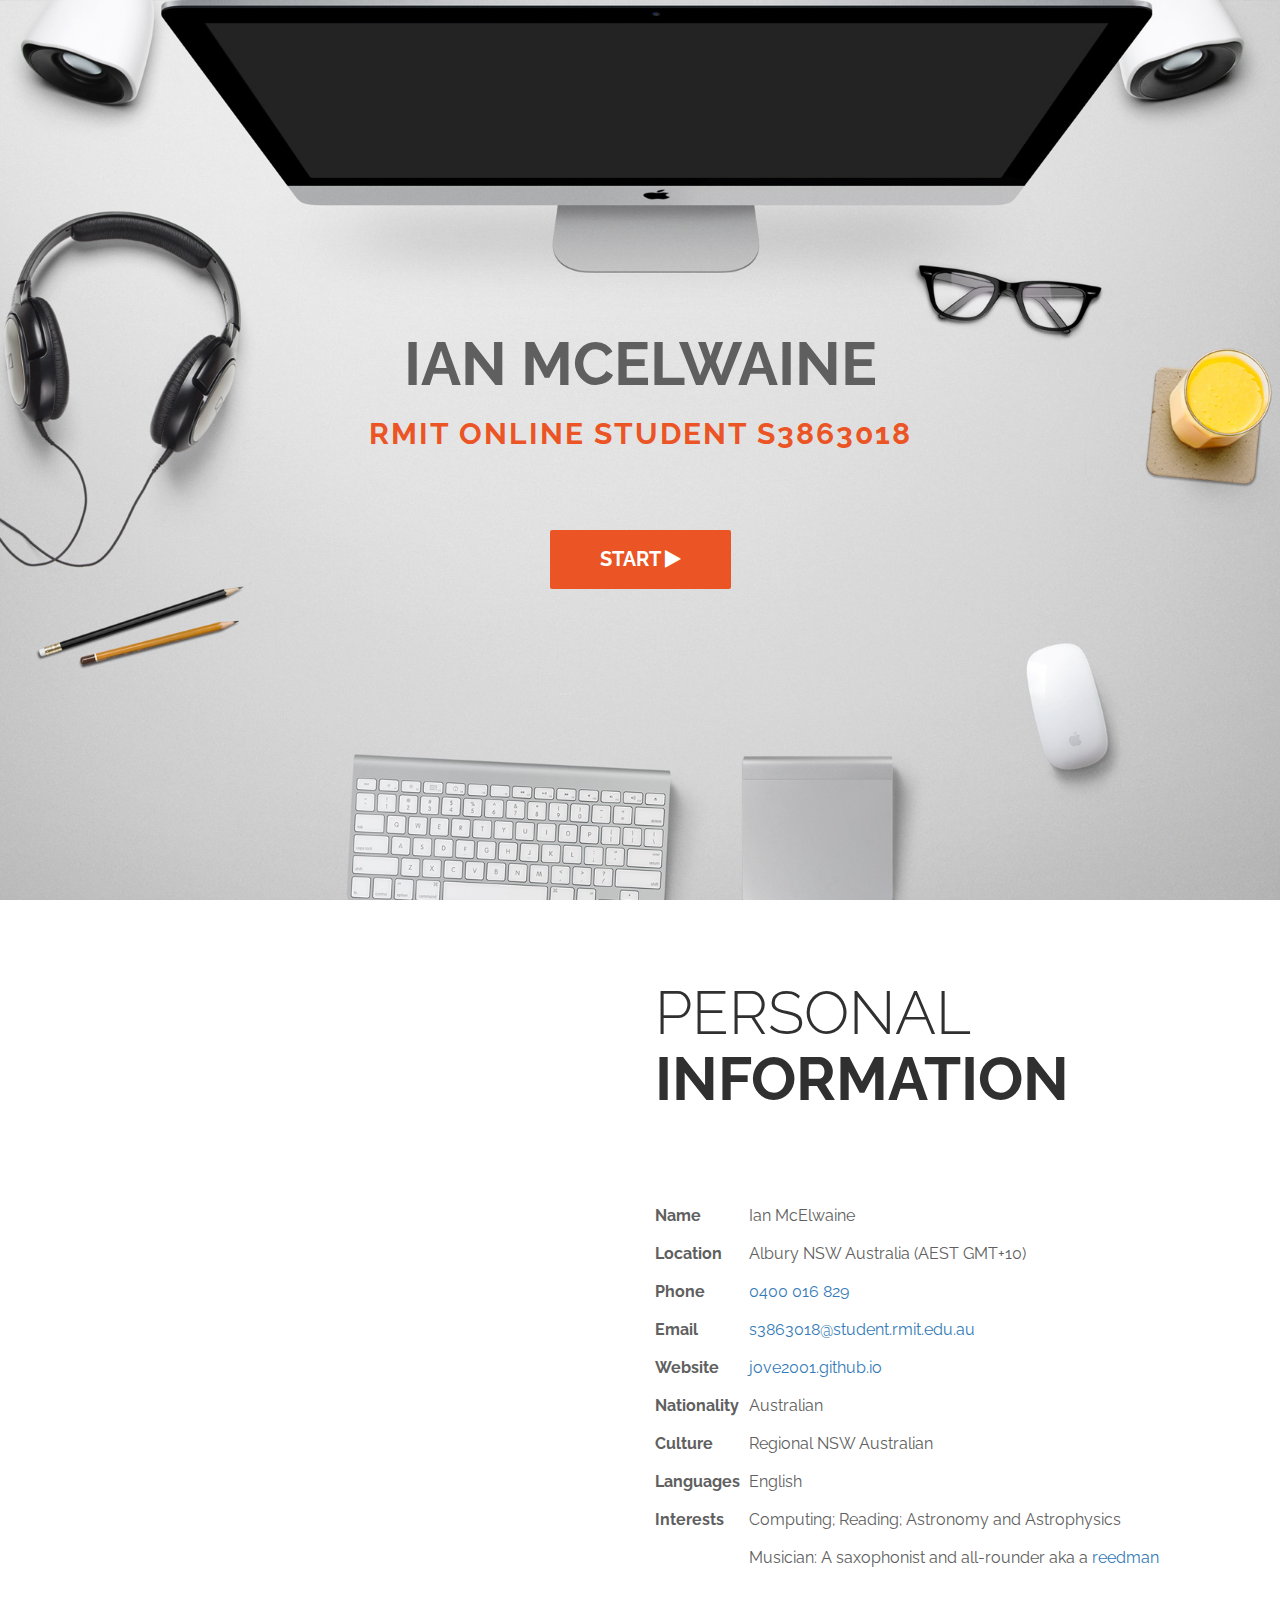
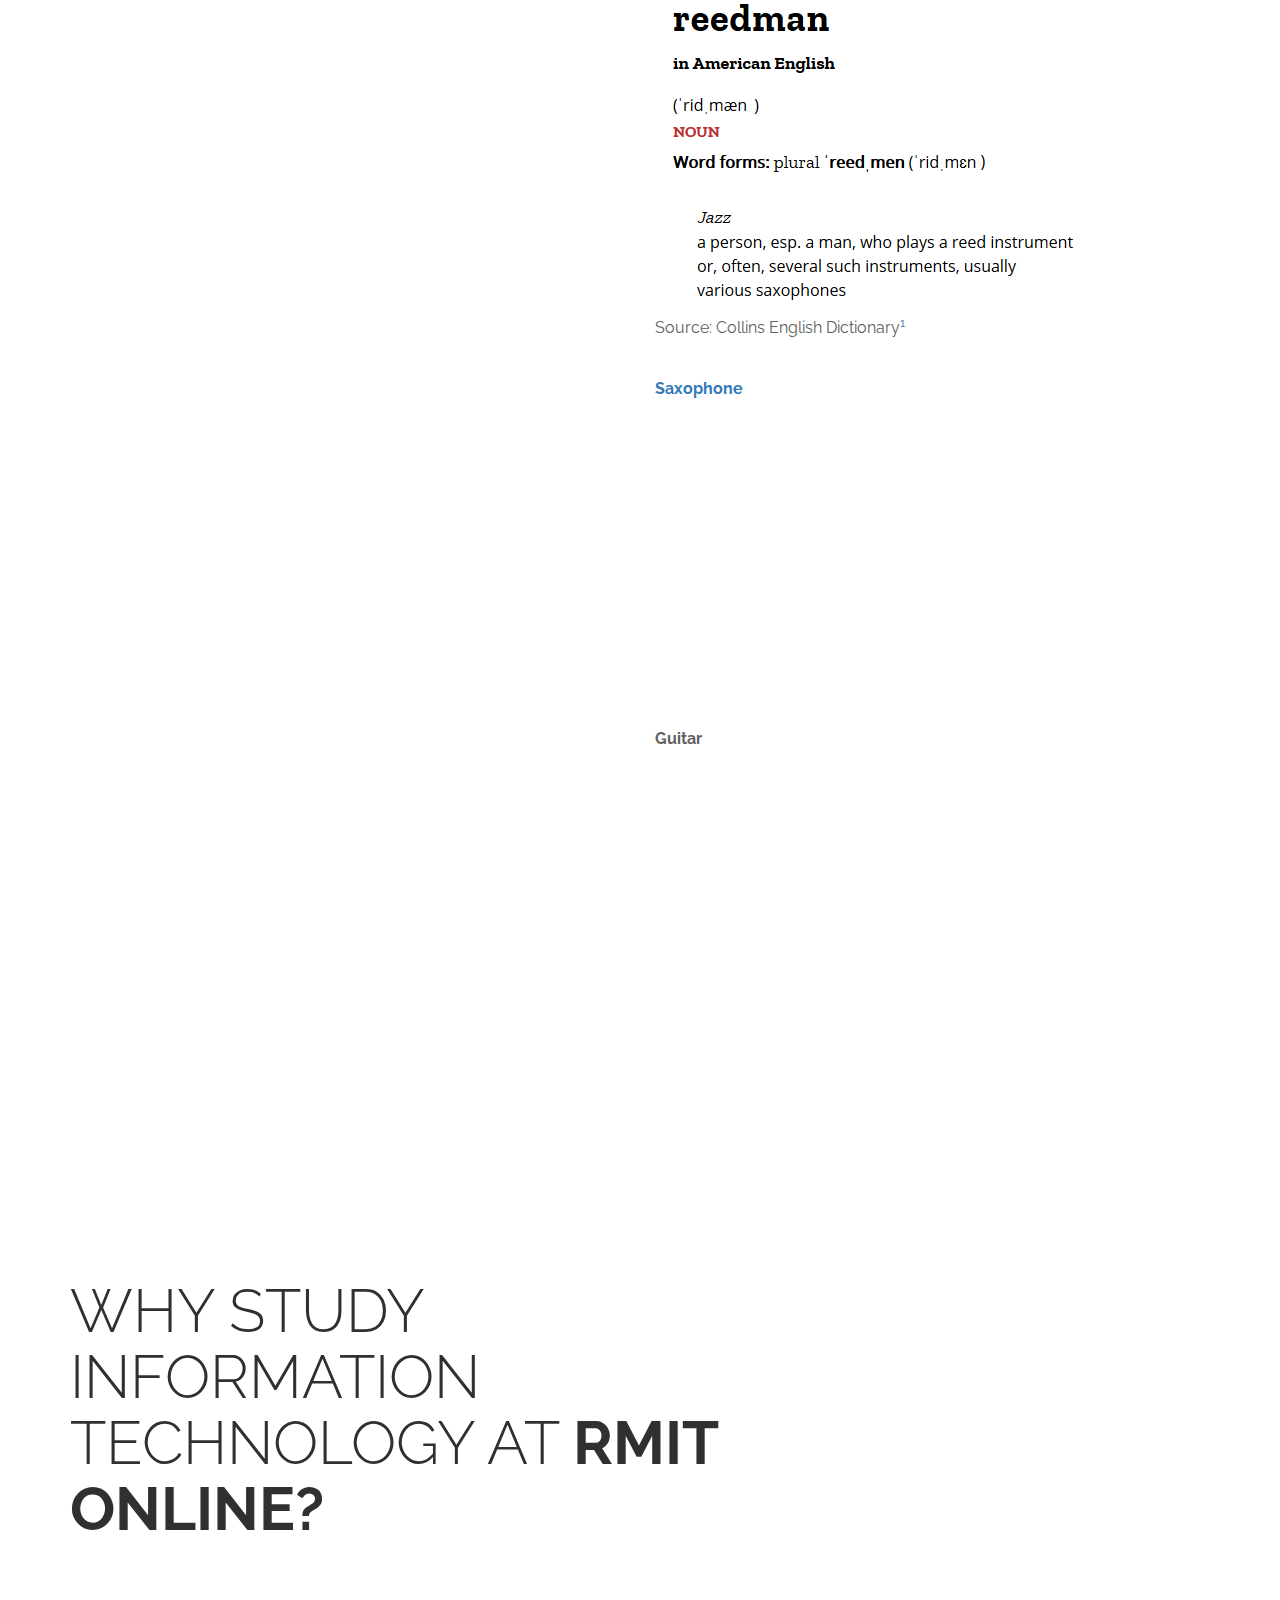
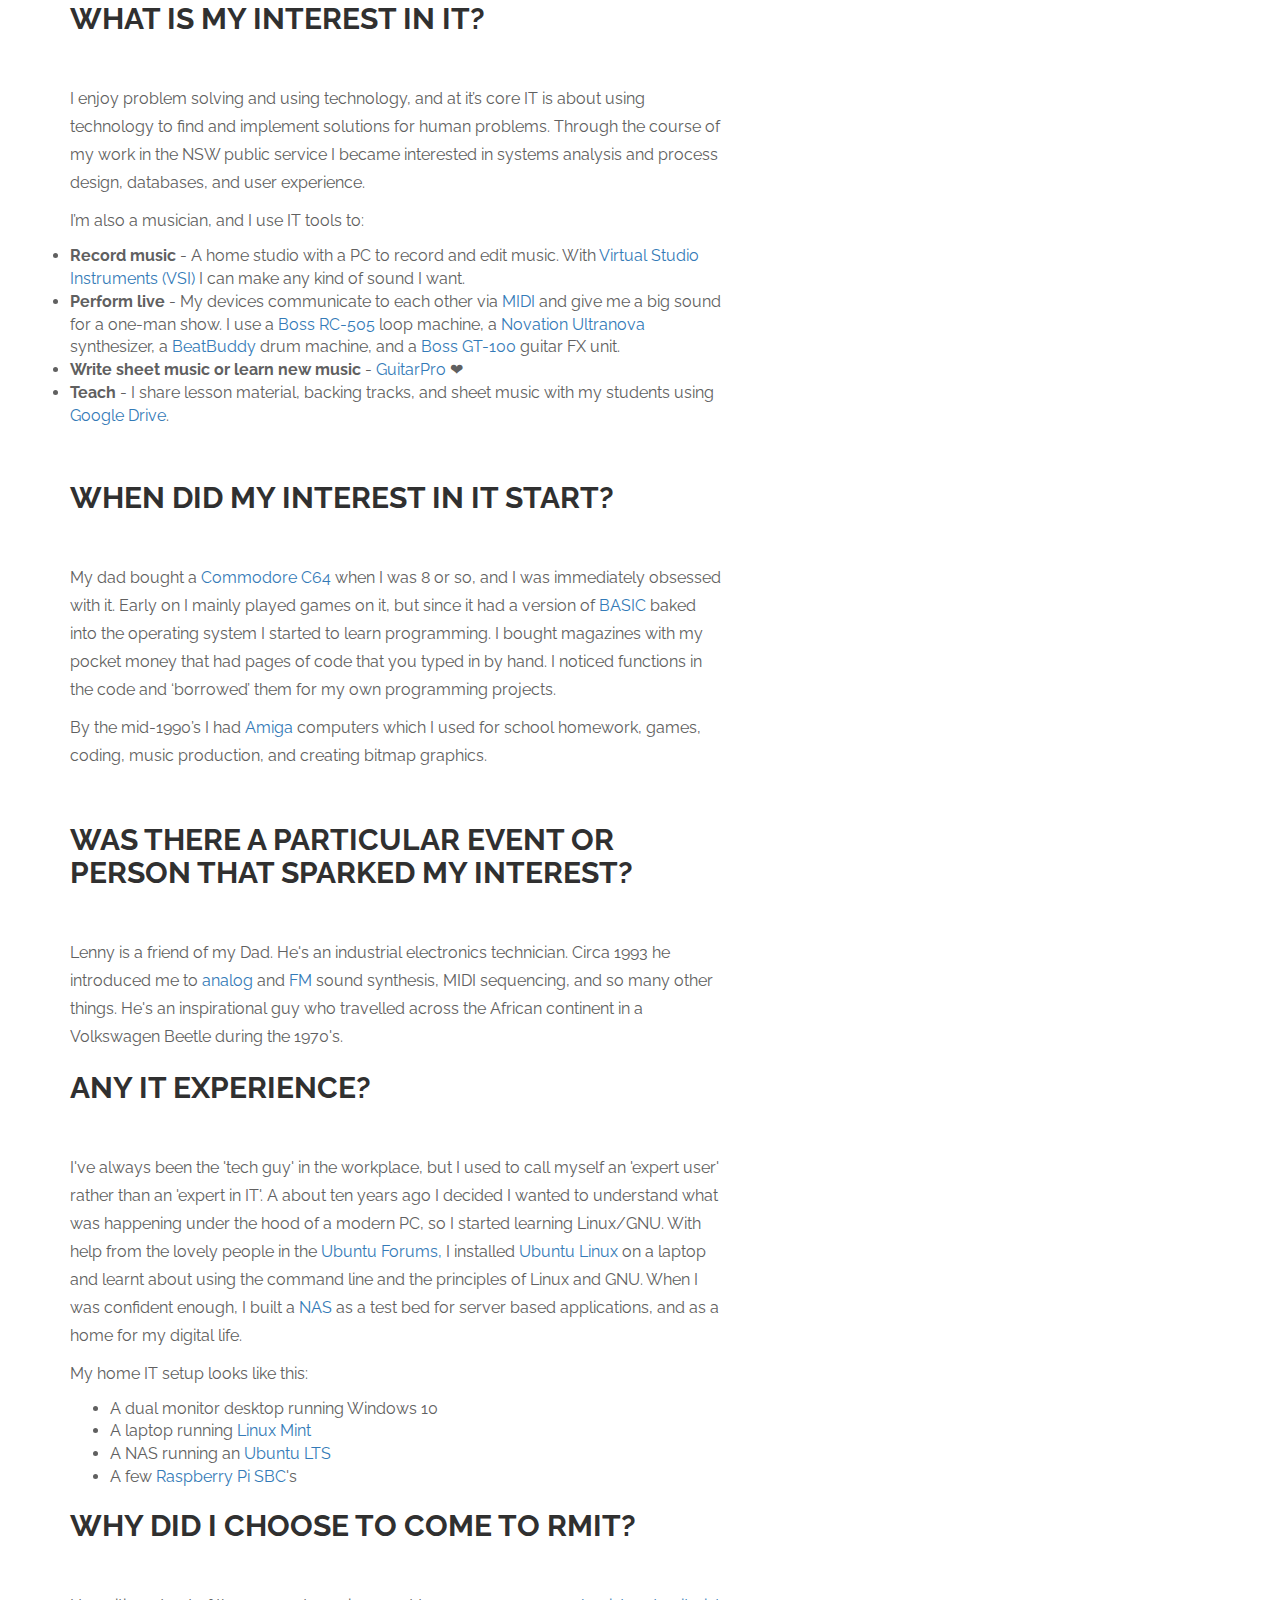
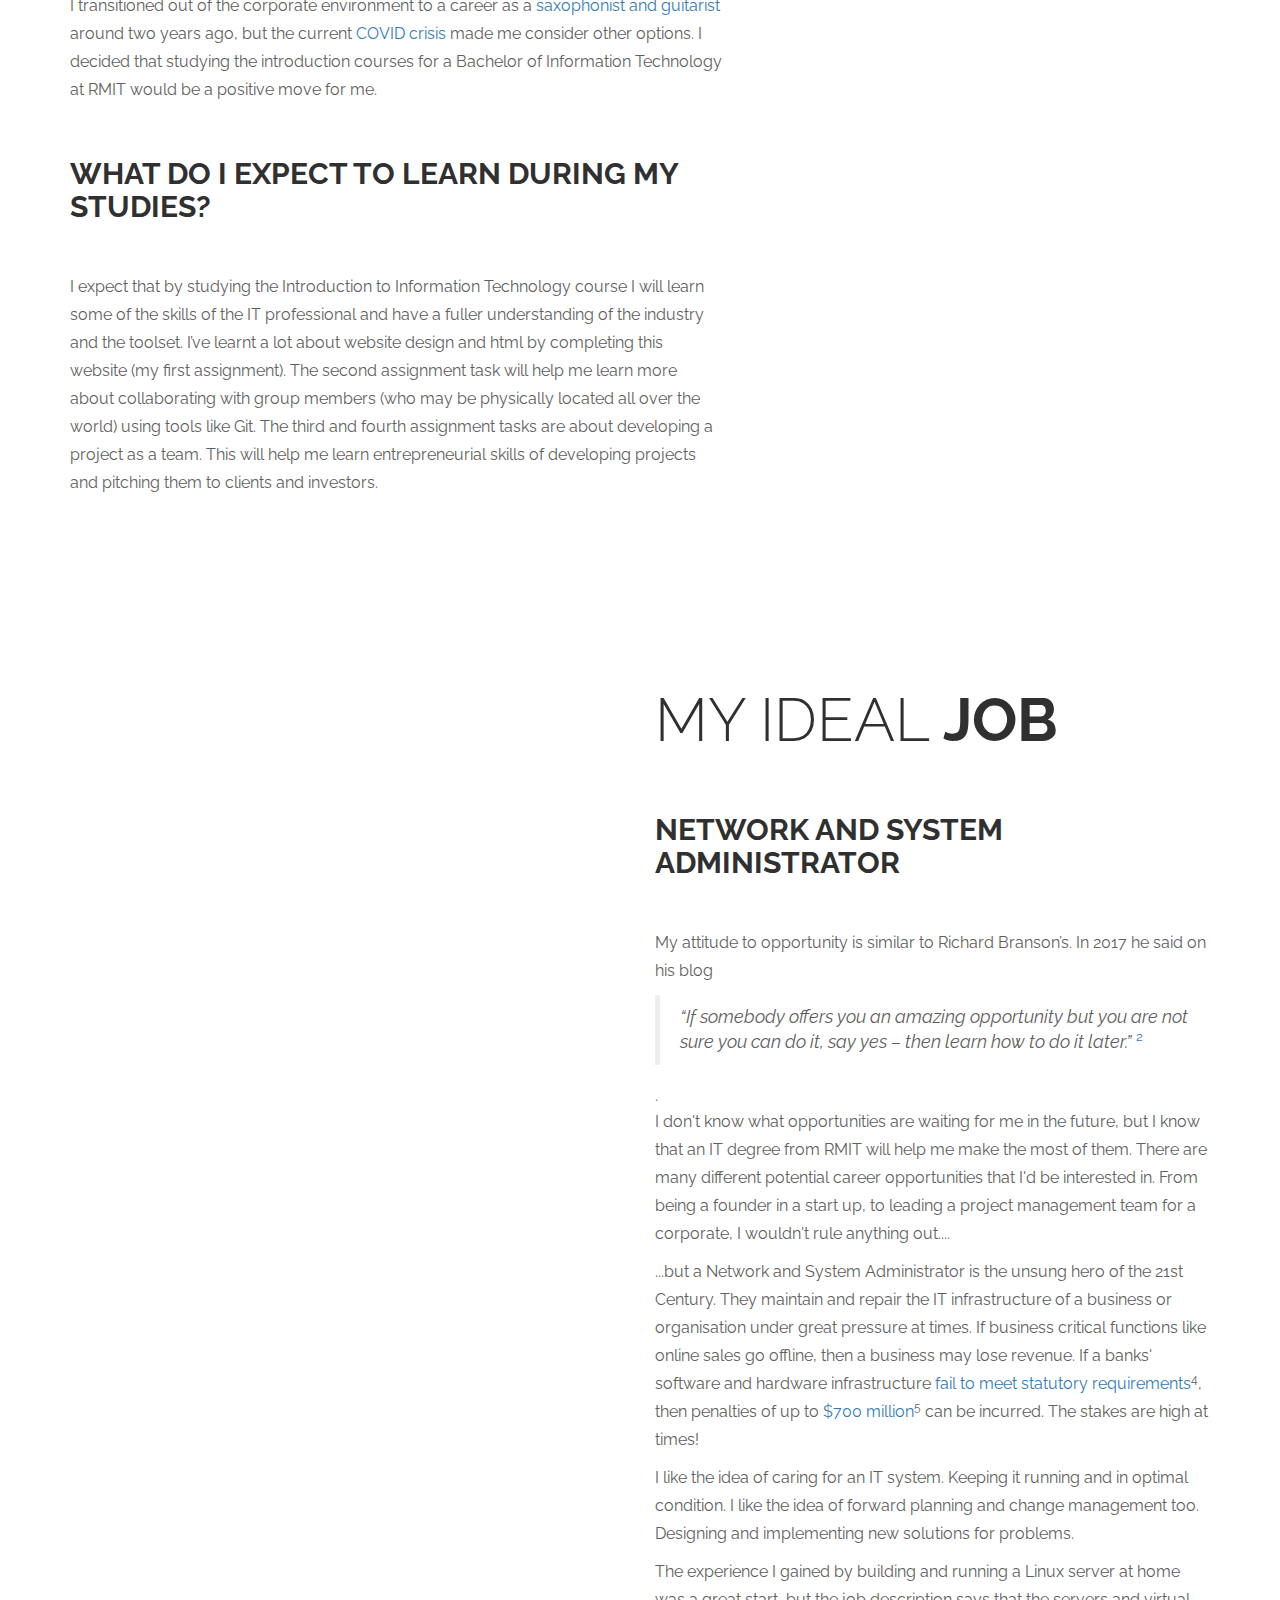
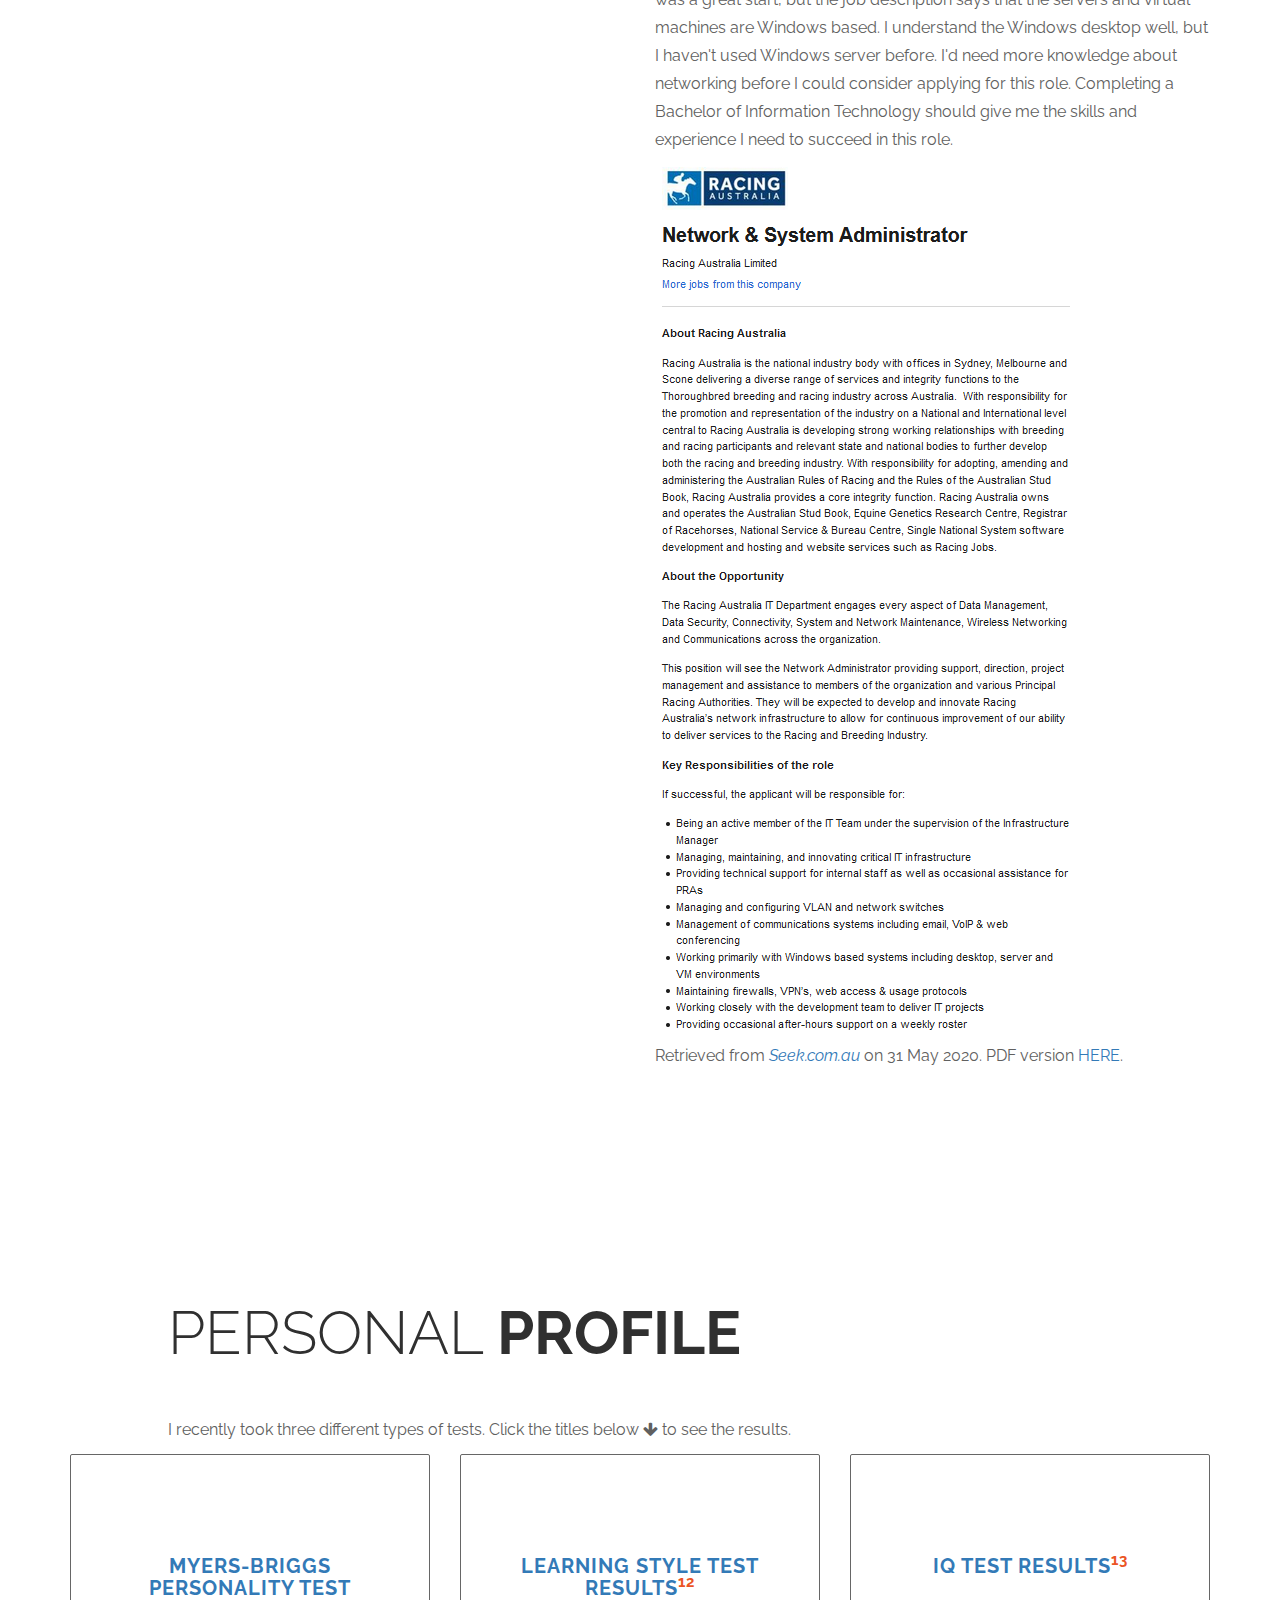
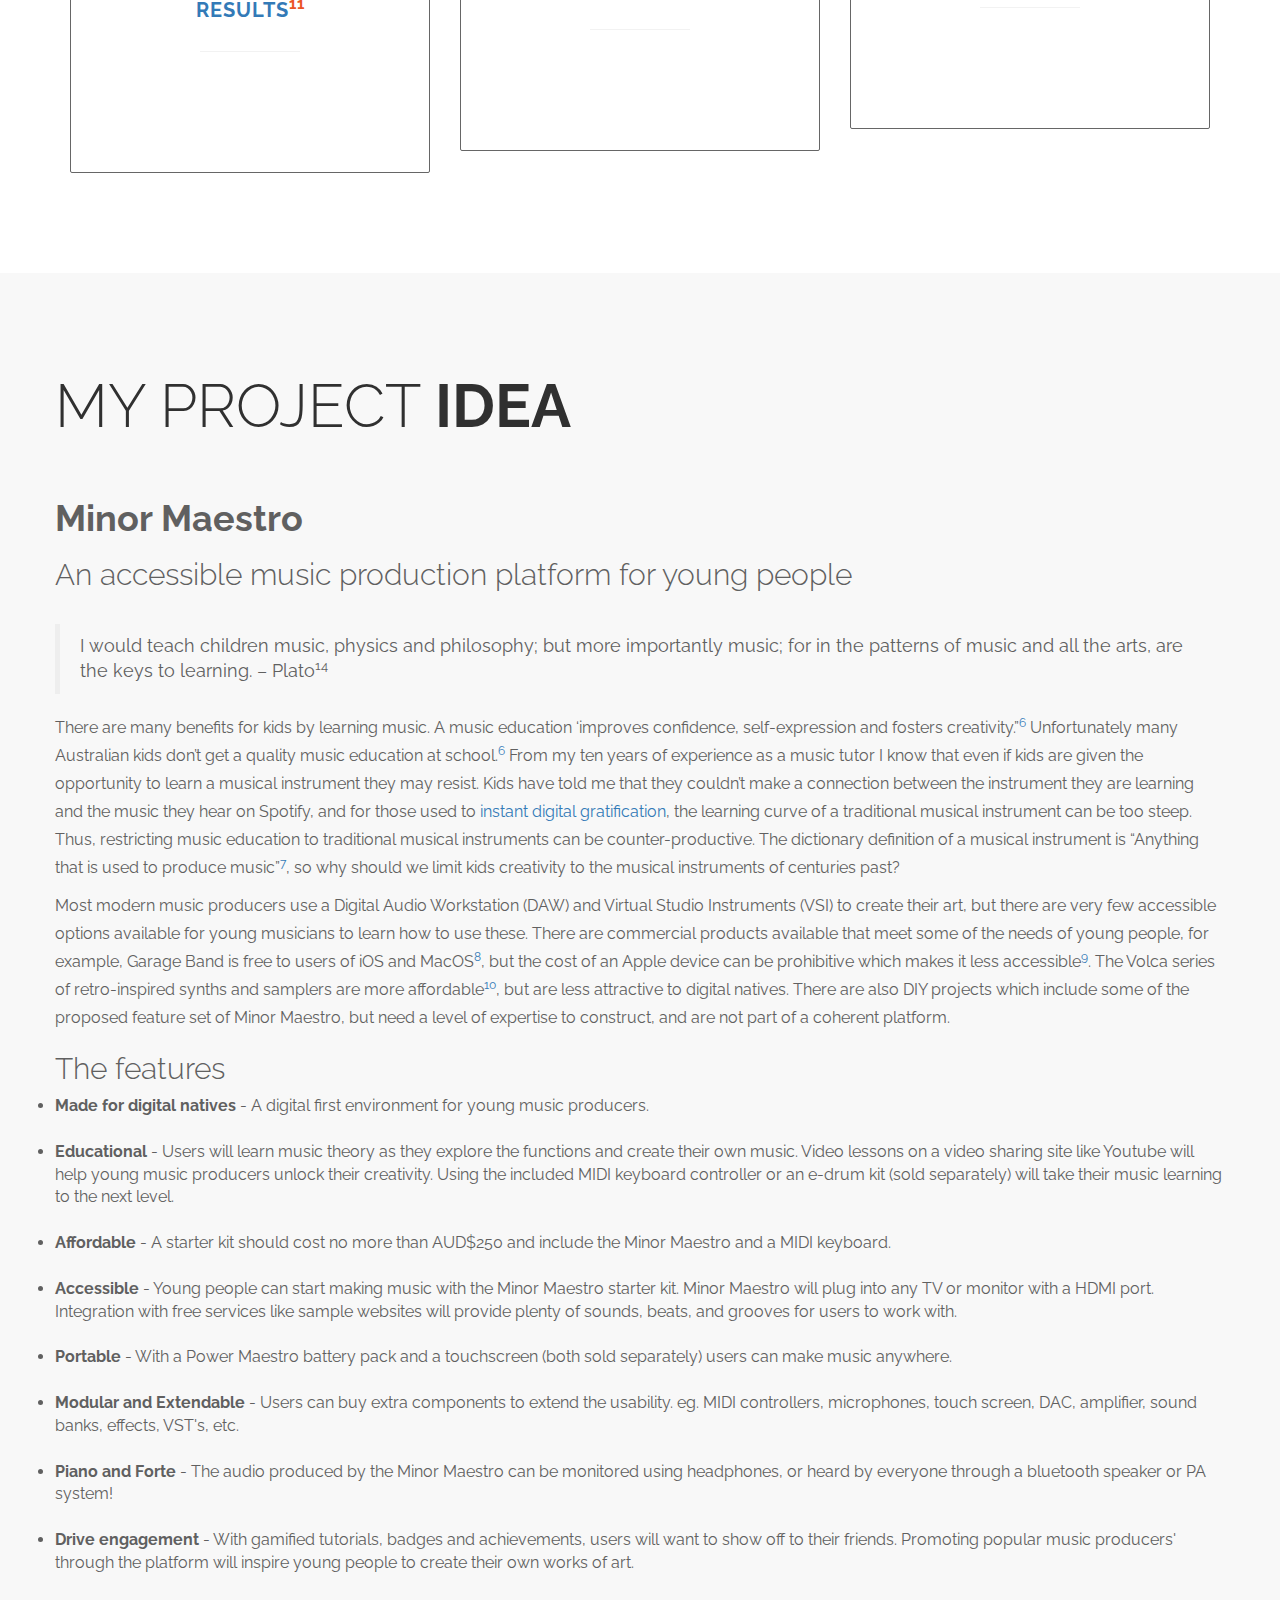
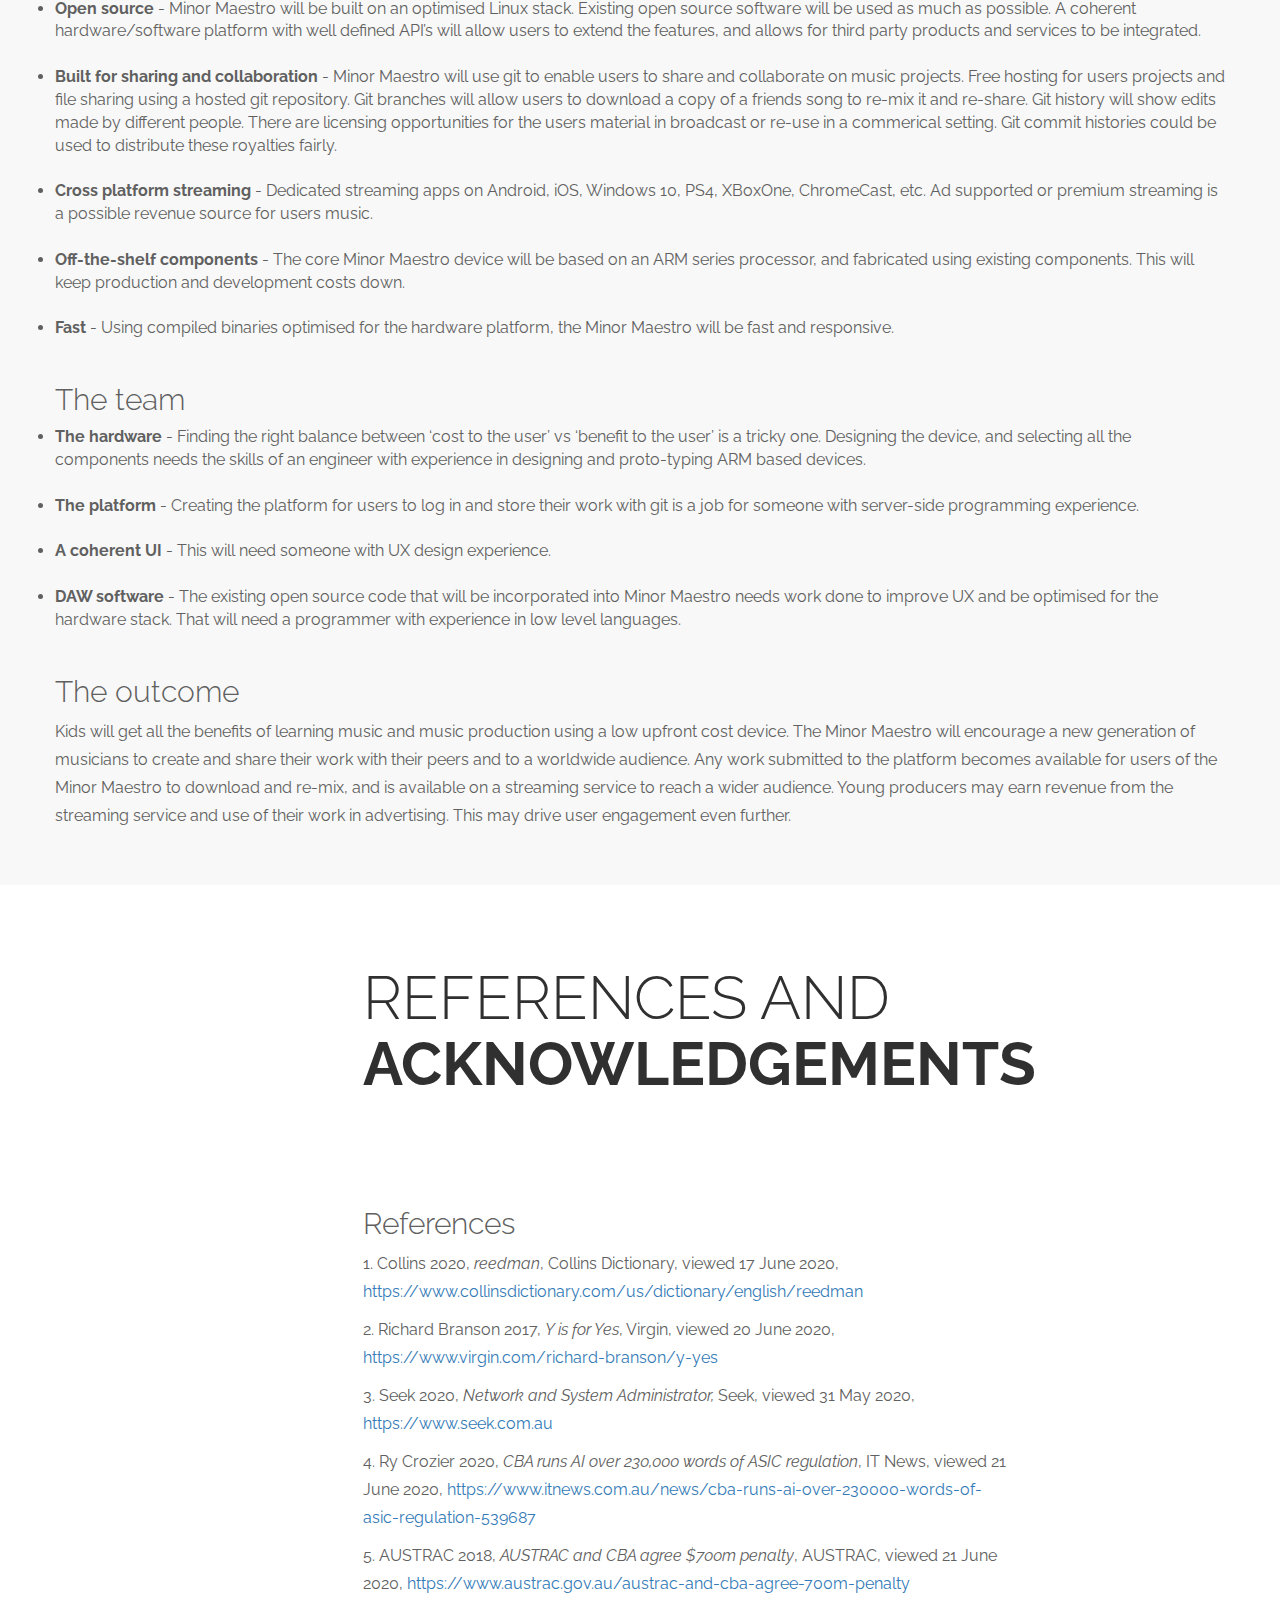
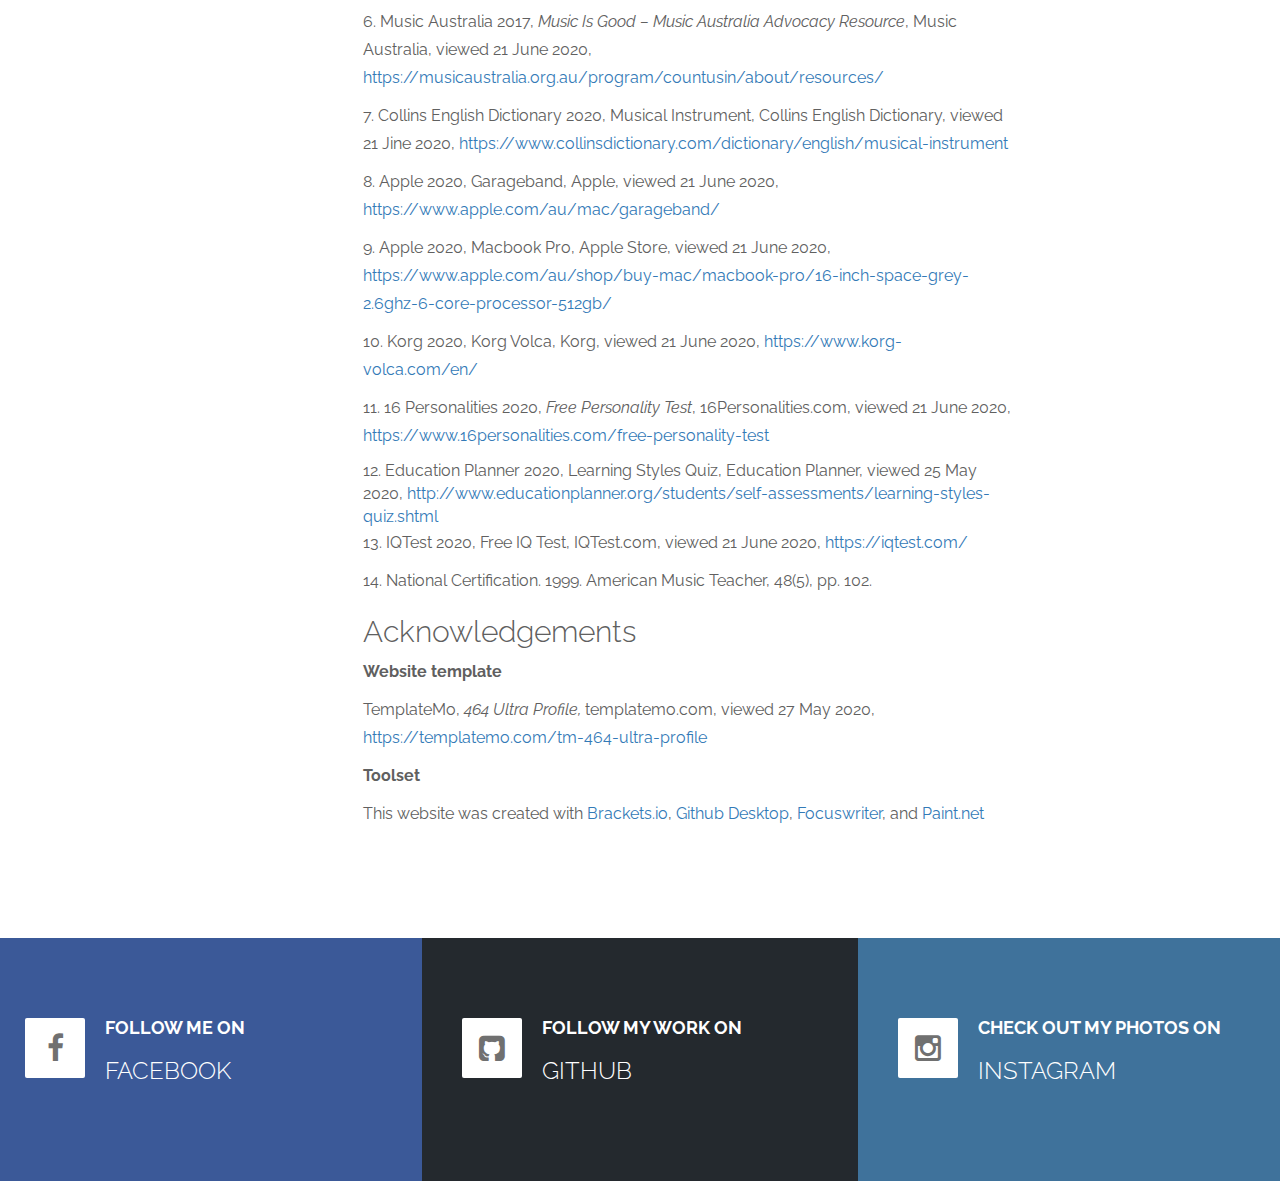
<file: index.html>
<!DOCTYPE html>
<html lang="en">

<head>
    <link rel="icon" type="image/png" href="images/IM.png" sizes="16x16">
    <meta charset="utf-8">
	<meta http-equiv="X-UA-Compatible" content="IE=Edge">
	<meta name="viewport" content="width=device-width, initial-scale=1">
	<meta name="keywords" content="">
	<meta name="description" content="The personal website of Ian McElwaine">
    <meta property="og:image" content="images/about-bg.jpg">
	<!-- SITE TITLE -->
	<title>Ian McElwaine</title>

	<!-- STYLESHEETS -->
	<link rel="stylesheet" href="css/bootstrap.min.css">
	<link rel="stylesheet" href="css/font-awesome.min.css">
	<link rel="stylesheet" href="css/templatemo-style.css">
	<link href='//fonts.googleapis.com/css?family=Raleway:400,300,600,700' rel='stylesheet' type='text/css'>

</head>
<body data-spy="scroll" data-target="#rock-navigation">
	<!-- START NAVIGATION -->
	<div class="navbar navbar-default bs-dos-nav navbar-fixed-top sticky-navigation" role="navigation">
		<div class="container">

			<div class="navbar-header">
				<button class="navbar-toggle" data-toggle="collapse" data-target="#rock-navigation">
					<span class="icon icon-bar"></span>
					<span class="icon icon-bar"></span>
					<span class="icon icon-bar"></span>
				</button>
				<a href="#" class="navbar-brand">Ian McElwaine</a>
			</div>
			<nav class="collapse navbar-collapse" id="rock-navigation">
				<ul class="nav navbar-nav navbar-right main-navigation text-uppercase">
					<li><a href="#home" class="smoothScroll">Home</a></li>
                    <li><a href="#about" class="smoothScroll">Personal Info</a></li>
                    <li><a href="#rmit" class="smoothScroll">Why RMIT?</a></li>
                    <li><a href="#job" class="smoothScroll">My Ideal Job</a></li> 
					<li><a href="#profile" class="smoothScroll">Personal Profile</a></li>
                    <li><a href="#project" class="smoothScroll">Project Idea</a></li>
                    <li><a href="#references" class="smoothScroll">References</a></li>
					<li><a href="#social" class="smoothScroll">Social</a></li>
				</ul>
			</nav>

		</div>
	</div>
	<!-- END NAVIGATION -->

	<!-- START HOME -->
	<section id="home" class="templatemo-home">
		<div class="container">
			<div class="row">
				<div class="col-md-2 col-sm-1"></div>
				<div class="col-md-8 col-sm-10">
					<h1 class="tm-home-title"><strong>Ian McElwaine</strong></h1>
					<h2 class="tm-home-subtitle">RMIT Online Student s3863018</h2>
				    <a href="#about" class="btn btn-default smoothScroll tm-view-more-btn">START <i class="fa fa-play"></i></a>
                </div>
			</div>
		</div>
	</section>
	<!-- END HOME -->

      <!-- START ABOUT -->
	<section id="about" class="tm-about">
		<div class="container">
			<div class="row">
				<div class="col-md-offset-6 col-md-6 col-sm-offset-6 col-sm-7">
                        <h2 class="title">Personal <strong>Information</strong></h2>						
				    	<div class="title">
					</div>
                    <p><span class="tm-info-label">Name</span> Ian McElwaine</p>
					<p><span class="tm-info-label">Location</span> Albury NSW Australia (AEST GMT+10)</p>
					<p><span class="tm-info-label">Phone</span> <a href="tel:+61400016829"> 0400 016 829</a></p>
					<p><span class="tm-info-label">Email</span> <a href="mailto:s3863018@student.rmit.edu.au">s3863018@student.rmit.edu.au</a></p>
					<p><span class="tm-info-label">Website</span> <a href="https://jove2001.github.io/" >jove2001.github.io</a></p>
                    <p><span class="tm-info-label">Nationality</span> Australian</p>
                    <p><span class="tm-info-label">Culture</span> Regional NSW Australian</p>
                    <p><span class="tm-info-label">Languages</span> English</p>
                    <p><span class="tm-info-label">Interests</span> Computing; Reading; Astronomy and Astrophysics</p>
                    <p><span class="tm-info-label"></span> Musician: A saxophonist and all-rounder aka a <a href="https://www.collinsdictionary.com/us/dictionary/english/reedman" target="_blank">reedman</a></p>
                    <img src="images/reedman.png" alt="reedman">
                    <p>Source: Collins English Dictionary<sup><a href="https://www.collinsdictionary.com/us/dictionary/english/reedman" target="_blank">1</a></sup></p>
                    <br>
                    <p><a href="https://www.facebook.com/TheReedMan" target="_blank"> <strong>Saxophone</strong></a></p>
                    <div class="embed-responsive embed-responsive-16by9">
  <iframe width="560" height="315" src="https://www.youtube.com/embed/g0BOEilO8dg" frameborder="0" allow="accelerometer; autoplay; encrypted-media; gyroscope; picture-in-picture" allowfullscreen></iframe>
    </div>
                    <p><strong>Guitar</strong></p>
                
                <div class="embed-responsive embed-responsive-16by9">
  <iframe width="560" height="315" src="https://www.youtube.com/embed/yHLeuwXwYE8" frameborder="0" allow="accelerometer; autoplay; encrypted-media; gyroscope; picture-in-picture" allowfullscreen></iframe>
                </div>    
                    <br>
				
			</div>
		</div>
        </div>    
	</section>
	<!-- END ABOUT -->
    
    
    
    <!-- START RMIT -->
	<section id="rmit" class="tm-rmit">
		<div class="container">
			<div class="row">
				<div class="col-md-offset-0 col-md-0 col-sm-offset-0 col-sm-7">
			     
                    <h2 class="title">Why Study Information technology at <strong>RMIT Online?</strong></h2>						
				    	<div class="title">
						<h2><strong>What is my interest in IT? </strong></h2>
					</div>
<p>I enjoy problem solving and using technology, and at it’s core IT is about using technology to find and implement solutions for human problems. Through the course of my work in the NSW public service I became interested in systems analysis and process design, databases, and user experience.</p> 
<p>I’m also a musician, and I use IT tools to:</p>
<p><li><b>Record music</b> - A home studio with a PC to record and edit music. With <a href="https://youtu.be/YTLQnlN_u50?t=56" target="_blank" >Virtual Studio Instruments (VSI)</a> I can make any kind of sound I want.</li>
    <li><b>Perform live</b> - My devices communicate to each other via <a href="https://en.wikipedia.org/wiki/MIDI"target="_blank">MIDI</a> and give me a big sound for a one-man show. I use a <a href="https://www.boss.info/au/products/rc-505/"target="_blank">Boss RC-505</a> loop machine, a <a href="https://www.youtube.com/watch?v=EhaMsKb77_4"target="_blank">Novation Ultranova</a> synthesizer, a <a href="https://www.youtube.com/watch?v=aa7W8P_PkAY"target="_blank">BeatBuddy</a> drum machine, and a <a href="https://www.boss.info/au/products/gt-100/"target="_blank">Boss GT-100</a> guitar FX unit.</li>
<li><b>Write sheet music or learn new music</b> - <a href="https://www.guitar-pro.com/en/index.php?pg=guitar-pro"target="_blank">GuitarPro</a> &#x2764;</li>
    <li><b>Teach</b> - I share lesson material, backing tracks, and sheet music with my students using <a href="https://drive.google.com"target="_blank">Google Drive</a>.</li></p>				
<br>
                        <div class="title">
						<h2><strong>When did my interest in IT start? </strong></h2>
                    </div>
                        
<p>My dad bought a <a href="https://en.wikipedia.org/wiki/Commodore_64"target="_blank">Commodore C64</a> when I was 8 or so, and I was immediately obsessed with it. Early on I mainly played games on it, but since it had a version of <a href="https://en.wikipedia.org/wiki/Commodore_BASIC" target="_blank">BASIC</a> baked into the operating system I started to learn programming. I bought magazines with my pocket money that had pages of code that you typed in by hand. I noticed functions in the code and ‘borrowed’ them for my own programming projects.</p>

<p>By the mid-1990’s I had <a href="https://en.wikipedia.org/wiki/Amiga" target="_blank">Amiga</a> computers which I used for school homework, games, coding, music production, and creating bitmap graphics.</p><br>

                    <div class="title">
						<h2><strong>Was there a particular event or person that sparked my interest?</strong></h2>
                    </div>
<p>Lenny is a friend of my Dad. He's an industrial electronics technician. Circa 1993 he introduced me to <a href="https://en.wikipedia.org/wiki/Analog_synthesizer" target="_blank">analog</a> and <a href="https://en.wikipedia.org/wiki/Frequency_modulation_synthesis" target="_blank">FM</a> sound synthesis, MIDI sequencing, and so many other things. He's an inspirational guy who travelled across the African continent in a Volkswagen Beetle during the 1970's.</p>                  
                    <div class="title">
						<h2><strong>Any IT experience?</strong></h2>
                    </div>
    
    <p>I've always been the 'tech guy' in the workplace, but I used to call myself an 'expert user' rather than an 'expert in IT'. A about ten years ago I decided I wanted to understand what was happening under the hood of a modern PC, so I started learning Linux/GNU. With help from the lovely people in the <a href="https://ubuntuforums.org/" target="_blank" >Ubuntu Forums,</a> I installed <a href="https://ubuntu.com/" target="_blank" >Ubuntu Linux</a> on a laptop and learnt about using the command line and the principles of Linux and GNU. When I was confident enough, I built a <a href="images/20200526_134543.jpg"target="_blank" target="_blank">NAS</a> as a test bed for server based applications, and as a home for my digital life. </p> 
    <p>My home IT setup looks like this:</p> 

<ul>
    <li>A dual monitor desktop running Windows 10</li>
    <li>A laptop running <a href="https://www.linuxmint.com/" target="_blank" >Linux Mint</a></li>
    <li>A NAS running an <a href="https://wiki.ubuntu.com/LTS" target="_blank" >Ubuntu LTS</a></li>
    <li>A few <a href="https://www.raspberrypi.org/" target="_blank" >Raspberry Pi </a> <a href="https://en.wikipedia.org/wiki/Single-board_computer">SBC</a>'s</li>
</ul>                    

                    <div class="title">
						<h2><strong>Why did I choose to come to RMIT?  </strong></h2>
					</div>
    
    <p>I transitioned out of the corporate environment to a career as a <a href="https://facebook.com/thereedman/" target="_blank" >saxophonist and guitarist</a> around two years ago, but the current <a href="https://www.who.int/emergencies/diseases/novel-coronavirus-2019/" target="_blank" >COVID crisis</a> made me consider other options. I decided that studying the introduction courses for a Bachelor of Information Technology at RMIT would be a positive move for me.</p><br>
                    <div class="title">
						<h2><strong>What do I expect to learn during my studies?</strong></h2>
					</div>
                    

<p>I expect that by studying the Introduction to Information Technology course I will learn some of the skills of the IT professional and have a fuller understanding of the industry and the toolset. I’ve learnt a lot about website design and html by completing this website (my first assignment). The second assignment task will help me learn more about collaborating with group members (who may be physically located all over the world) using tools like Git. The third and fourth assignment tasks are about developing a project as a team. This will help me learn entrepreneurial skills of developing projects and pitching them to clients and investors.</p> 
<p></p>                    
				</div>
			</div>
            </div>
	</section>
	<!-- END RMIT -->
    
    <!-- START JOB -->
    <section id="job" class="tm-job">
		<div class="container">
			<div class="row">
				<div class="col-md-offset-6 col-md-6 col-sm-offset-6 col-sm-7">
                        <h2 class="title">My ideal <strong>Job</strong></h2>						
				    	<div class="title">
						<h2><strong>Network and System Administrator</strong></h2>
                    </div>
                    <p>My attitude to opportunity is similar to Richard Branson’s. In 2017 he said on his blog <blockquote cite="https://www.virgin.com/richard-branson/y-yes"> <i>“If somebody offers you an amazing opportunity but you are not sure you can do it, say yes – then learn how to do it later.”</i> <a href="https://www.virgin.com/richard-branson/y-yes" target="_blank" ><sup>2</sup></a></blockquote>.
                    <p>I don't know what opportunities are waiting for me in the future, but I know that an IT degree from RMIT will help me make the most of them. There are many different potential career opportunities that I'd be interested in. From being a founder in a start up, to leading a project management team for a corporate, I wouldn't rule anything out....</p>
                    
                    <p>...but a Network and System Administrator is the unsung hero of the 21st Century. They maintain and repair the IT infrastructure of a business or organisation under great pressure at times. If business critical functions like online sales go offline, then a business may lose revenue. If a banks' software and hardware infrastructure <a href="https://www.itnews.com.au/news/cba-runs-ai-over-230000-words-of-asic-regulation-539687" target="_blank" >fail to meet statutory requirements</a><sup>4</sup>, then penalties of up to <a href="https://www.austrac.gov.au/austrac-and-cba-agree-700m-penalty" target="_blank" >$700 million</a><sup>5</sup> can be incurred. The stakes are high at times!</p>
                    <p>I like the idea of caring for an IT system. Keeping it running and in optimal condition. I like the idea of forward planning and change management too. Designing and implementing new solutions for problems.</p>
                    <p>The experience I gained by building and running a Linux server at home was a great start, but the job description says that the servers and virtual machines are Windows based. I understand the Windows desktop well, but I haven't used Windows server before. I'd need more knowledge about networking before I could consider applying for this role. Completing a Bachelor of Information Technology should give me the skills and experience I need to succeed in this role.</p>
                    <img src="images/ideal_job.png" alt="Ideal Job">
                    <p>Retrieved from <a href="https://www.seek.com.au/job/50022250?type=standout#searchRequestToken=42f13cd6-dd9d-477c-8bcd-e5a4e33b257b"><i>Seek.com.au</i></a> on 31 May 2020. PDF version <a href="assets/Network_and_System_Administrator.pdf" target="_blank" >HERE</a>.</p>
                </div>
            </div>
        </div>
    </section>
    <!-- END JOB -->
    
	<!-- START PROFILE -->
	<section id="profile" class="tm-padding-top-bottom-100">
		<div class="container">
			<div class="row">
				<div class="col-md-offset-1 col-md-11">
					<h2 class="title">Personal <strong>Profile</strong></h2>						
				<p>I recently took three different types of tests. Click the titles below <i class="fa fa-arrow-down"></i> to see the results.</p>
                </div>
				<div class="col-md-4 col-sm-4">
					<div class="profile-wrapper">
						<h3 class="text-uppercase tm-profile-h3"> <a href="myersbriggs.html" > Myers-Briggs Personality Test Results</a><sup>11</sup></h3>
						<hr>
                        <p></p>
                    </div>
				</div>
				<div class="col-md-4 col-sm-4">
					<div class="profile-wrapper">
						<h3 class="text-uppercase tm-profile-h3"> <a href="learnstyle.html" > Learning Style Test Results</a><sup>12</sup></h3>
						<hr>
					</div>
				</div>
				<div class="col-md-4 col-sm-4">
					<div class="profile-wrapper">
						<h3 class="text-uppercase tm-profile-h3"> <a href="iqtest.html"> IQ Test Results</a><sup>13</sup></h3>
						<hr>
					</div>
				</div>
			</div>
		</div>
	</section>
	<!-- END PROFILE -->

    <!-- START PROJECT -->
    
     <section id="project" class="tm-project">
		<div class="container">
			<div class="row">
				<div class="col-md-offset-0 col-md-0 col-sm-offset-0 col-sm-0">
			     <h2 class="title">My Project<strong> Idea</strong></h2>						                                                                   <h1><strong>Minor Maestro</strong></h1> <h2>An accessible music production platform for young people</h2><br>
<blockquote>I would teach children music, physics and philosophy; but more importantly music; for in the patterns of music and all the arts, are the keys to learning. – Plato<sup>14</sup></blockquote>
<p>There are many benefits for kids by learning music. A music education ‘improves confidence, self-expression and fosters creativity.”<a href="assets/music_is_good.pdf" target="_blank" ><sup>6</sup></a> Unfortunately many Australian kids don’t get a quality music education at school.<a href="assets/music_is_good.pdf" target="_blank" ><sup>6</sup></a> From my ten years of experience as a music tutor I know that even if kids are given the opportunity to learn a musical instrument they may resist. Kids have told me that they couldn’t make a connection between the instrument they are learning and the music they hear on Spotify, and for those used to <a href="https://www.entrepreneur.com/article/235088" target="_blank" > instant digital gratification</a>, the learning curve of a traditional musical instrument can be too steep. Thus, restricting music education to traditional musical instruments can be counter-productive. The dictionary definition of a musical instrument is “Anything that is used to produce music”<a href="https://www.collinsdictionary.com/dictionary/english/musical-instrument" target="_blank" ><sup>7</sup></a>, so why should we limit kids creativity to the musical instruments of centuries past?

<p>Most modern music producers use a Digital Audio Workstation (DAW) and Virtual Studio Instruments (VSI) to create their art, but there are very few accessible options available for young musicians to learn how to use these. There are commercial products available that meet some of the needs of young people, for example, Garage Band is free to users of iOS and MacOS<a href="https://www.apple.com/au/mac/garageband/" target="_blank" ><sup>8</sup></a>, but the cost of an Apple device can be prohibitive which makes it less accessible<a href="https://www.apple.com/au/shop/buy-mac/macbook-pro/16-inch-space-grey-2.6ghz-6-core-processor-512gb/" target="_blank" ><sup>9</sup></a>. The Volca series of retro-inspired synths and samplers are more affordable<a href="https://www.korg-volca.com/en/" target="_blank" ><sup>10</sup></a>, but are less attractive to digital natives. There are also DIY projects which include some of the proposed feature set of Minor Maestro, but need a level of expertise to construct, and are not part of a coherent platform.</p>

<h2>The features</h2>
<li><b>Made for digital natives</b> - A digital first environment for young music producers.</li><br>
<li><b>Educational</b> - Users will learn music theory as they explore the functions and create their own music. Video lessons on a video sharing site like Youtube will help young music producers unlock their creativity. Using the included MIDI keyboard controller or an e-drum kit (sold separately) will take their music learning to the next level.</li><br>
<li><b>Affordable</b> - A starter kit should cost no more than AUD$250 and include the Minor Maestro and a MIDI keyboard.</li><br>
<li><b>Accessible</b> - Young people can start making music with the Minor Maestro starter kit. Minor Maestro will plug into any TV or monitor with a HDMI port. Integration with free services like sample websites will provide plenty of sounds, beats, and grooves for users to work with.</li><br>
<li><b>Portable</b> - With a Power Maestro battery pack and a touchscreen (both sold separately) users can make music anywhere.</li><br>
<li><b>Modular and Extendable</b> - Users can buy extra components to extend the usability. eg. MIDI controllers, microphones, touch screen, DAC, amplifier, sound banks, effects, VST's, etc. </li><br>
<li><b>Piano and Forte</b> - The audio produced by the Minor Maestro can be monitored using headphones, or heard by everyone through a bluetooth speaker or PA system!</li><br>
<li><b>Drive engagement</b> - With gamified tutorials, badges and achievements, users will want to show off to their friends. Promoting popular music producers' through the platform will inspire young people to create their own works of art.</li><br>
<li><b>Open source</b> - Minor Maestro will be built on an optimised Linux stack. Existing open source software will be used as much as possible. A coherent hardware/software platform with well defined API’s will allow users to extend the features, and allows for third party products and services to be integrated.</li><br>
<li><b>Built for sharing and collaboration</b> - Minor Maestro will use git to enable users to share and collaborate on music projects. Free hosting for users projects and file sharing using a hosted git repository. Git branches will allow users to download a copy of a friends song to re-mix it and re-share. Git history will show edits made by different people. There are licensing opportunities for the users material in broadcast or re-use in a commerical setting. Git commit histories could be used to distribute these royalties fairly.</li><br>
<li><b>Cross platform streaming</b> - Dedicated streaming apps on Android, iOS, Windows 10, PS4, XBoxOne, ChromeCast, etc. Ad supported or premium streaming is a possible revenue source for users music.</li><br>
<li><b>Off-the-shelf components</b> - The core Minor Maestro device will be based on an ARM series processor, and fabricated using existing components. This will keep production and development costs down.</li><br>
<li><b>Fast</b> - Using compiled binaries optimised for the hardware platform, the Minor Maestro will be fast and responsive.</li><br>

<h2>The team</h2>
<li><b>The hardware</b> - Finding the right balance between  ‘cost to the user’ vs ‘benefit to the user’ is a tricky one. Designing the device, and selecting all the components needs the skills of an engineer with experience in designing and proto-typing ARM based devices.</li><br>
<li><b>The platform</b> - Creating the platform for users to log in and store their work with git is a job for someone with server-side programming experience.</li><br>
<li><b>A coherent UI</b> - This will need someone with UX design experience.</li><br>
<li><b>DAW software</b> - The existing open source code that will be incorporated into Minor Maestro needs work done to improve UX and be optimised for the hardware stack. That will need a programmer with experience in low level languages.</li><br>

<h2>The outcome</h2>
<p>Kids will get all the benefits of learning music and music production using a low upfront cost device. The Minor Maestro will encourage a new generation of musicians to create and share their work with their peers and to a worldwide audience. Any work submitted to the platform becomes available for users of the Minor Maestro to download and re-mix, and is available on a streaming service to reach a wider audience. Young producers may earn revenue from the streaming service and use of their work in advertising. This may drive user engagement even further.</p>

                    <br><br>   
                </div>
            </div>
        </div>
    </section>
    
    <!-- END PROJECT -->
    
    <!-- START REFERENCES -->
    <section id="references" class="tm-references">
		<div class="container">
			<div class="row">
				<div class="col-md-offset-3 col-md-0 col-sm-offset-0 col-sm-7">
                    <h3 class="title">References and <strong>Acknowledgements</strong></h3>						
				    	<div class="title">
                        </div>
                    <h2>References</h2>
                    <p>1. Collins 2020, <i>reedman</i>, Collins Dictionary, viewed 17 June 2020, <a href=https://www.collinsdictionary.com/us/dictionary/english/reedman>https://www.collinsdictionary.com/us/dictionary/english/reedman</a></p>
                    <p>2. Richard Branson 2017, <i>Y is for Yes</i>, Virgin, viewed 20 June 2020, <a href="https://www.virgin.com/richard-branson/y-yes" target="_blank" >https://www.virgin.com/richard-branson/y-yes</a></p>
                    <p>3. Seek 2020, <i>Network and System Administrator,</i> Seek, viewed 31 May 2020, <a href="assets/Network_and_System_Administrator.pdf" target="_blank" >https://www.seek.com.au</a></p>
                    <p>4. Ry Crozier 2020, <i>CBA runs AI over 230,000 words of ASIC regulation</i>, IT News, viewed 21 June 2020, <a href="https://www.itnews.com.au/news/cba-runs-ai-over-230000-words-of-asic-regulation-539687" target="_blank" >https://www.itnews.com.au/news/cba-runs-ai-over-230000-words-of-asic-regulation-539687</a></p>
                    <p>5. AUSTRAC 2018, <i>AUSTRAC and CBA agree $700m penalty</i>, AUSTRAC, viewed 21 June 2020, <a href="https://www.austrac.gov.au/austrac-and-cba-agree-700m-penalty" target="_blank" > https://www.austrac.gov.au/austrac-and-cba-agree-700m-penalty</a></p>
                    <p>6. Music Australia 2017, <i>Music Is Good – Music Australia Advocacy Resource</i>, Music Australia, viewed 21 June 2020, <a href="https://musicaustralia.org.au/program/countusin/about/resources/" target="_blank" > https://musicaustralia.org.au/program/countusin/about/resources/</a></p>
                    <p>7. Collins English Dictionary 2020, Musical Instrument, Collins English Dictionary, viewed 21 Jine 2020, <a href="https://www.collinsdictionary.com/dictionary/english/musical-instrument" target="_blank" > https://www.collinsdictionary.com/dictionary/english/musical-instrument</a></p>
                    <p>8. Apple 2020, Garageband, Apple, viewed 21 June 2020, <a href="https://www.apple.com/au/mac/garageband/" target="_blank" > https://www.apple.com/au/mac/garageband/</a></p>
                    <p>9. Apple 2020, Macbook Pro, Apple Store, viewed 21 June 2020, <a href="https://www.apple.com/au/shop/buy-mac/macbook-pro/16-inch-space-grey-2.6ghz-6-core-processor-512gb/" target="_blank" > https://www.apple.com/au/shop/buy-mac/macbook-pro/16-inch-space-grey-2.6ghz-6-core-processor-512gb/</a></p>
                    <p>10. Korg 2020, Korg Volca, Korg, viewed 21 June 2020, <a href="https://www.korg-volca.com/en/" target="_blank" > https://www.korg-volca.com/en/</a></p>
                    <p>11. 16 Personalities 2020, <i>Free Personality Test</i>, 16Personalities.com, viewed 21 June 2020, <a href="https://www.16personalities.com/free-personality-test" target="_blank" > https://www.16personalities.com/free-personality-test</a></p>
                    12. Education Planner 2020, Learning Styles Quiz, Education Planner, viewed 25 May 2020, <a href="http://www.educationplanner.org/students/self-assessments/learning-styles-quiz.shtml" target="_blank" > http://www.educationplanner.org/students/self-assessments/learning-styles-quiz.shtml</a>
                    <p>13. IQTest 2020, Free IQ Test, IQTest.com, viewed 21 June 2020, <a href="https://iqtest.com/" target="_blank" >https://iqtest.com/</a></p>
                    <p>14. National Certification. 1999. American Music Teacher, 48(5), pp. 102. </p>
                    <h2>Acknowledgements</h2>
                    <p><strong>Website template</strong></p>
                    <p>TemplateMo, <i>464 Ultra Profile,</i> templatemo.com, viewed 27 May 2020, <a href="https://templatemo.com/tm-464-ultra-profile" target="_blank" >https://templatemo.com/tm-464-ultra-profile</a></p>
                    <p><strong>Toolset</strong></p>
                    <p>This website was created with <a href="http://brackets.io/" target="_blank" >Brackets.io</a>, <a href="https://desktop.github.com/" target="_blank" >Github Desktop</a>, <a href="https://gottcode.org/focuswriter/" target="_blank" >Focuswriter</a>, and <a href="https://getpaint.net" target="_blank" >Paint.net</a></p>
                </div>
            
            </div>
        </div>
    </section>
    <!-- END REFERENCES -->
         
	<!-- START SOCIAL -->
	<section id="social" class="tm-social">
		<div class="container">
			<div class="row">
				<div class="col-md-4 col-sm-4 wow rotateInUpLeft" data-wow-delay="0.3s">
					<div class="media facebook">
						<a href="https://facebook.com/ian.mcelwaine">
							<div class="media-object pull-left">
								<i class="fa fa-facebook"></i>
							</div>
							<div class="media-body">
								<h4 class="media-heading tm-social-title">Follow me on</h4>
								<h3>Facebook</h3>
							</div>
						</a>
					</div>
				</div>
				<div class="col-md-4 col-sm-4 wow rotateInUpLeft" data-wow-delay="0.6s">
					<div class="media twitter">
						<a href="https://github.com/Jove2001">
							<div class="media-object pull-left">
								<i class="fa fa-github-square"></i>
							</div>
							<div class="media-body">
								<h4 class="media-heading tm-social-title">Follow my work on</h4>
								<h3>Github</h3>
							</div>
						</a>
					</div>
				</div>
				<div class="col-md-4 col-sm-4 wow rotateInUpLeft" data-wow-delay="0.9s">
					<div class="media pinterest">
						<a href="https://instagram.com/the_reed_man">
							<div class="media-object pull-left">
								<i class="fa fa-instagram"></i>
							</div>
							<div class="media-body">
								<h4 class="media-heading tm-social-title">Check out my photos on </h4>
								<h3>Instagram</h3>
							</div>
						</a>
					</div>
				</div>
			</div>
		</div>
	</section>
	<!-- END SOCIAL -->
    
	
	<script src="js/jquery.js"></script>
	<script src="js/bootstrap.min.js"></script>
	<script src="js/smoothscroll.js"></script>
	<script src="js/jquery.nav.js"></script>
	<script src="js/isotope.js"></script>
	<script src="js/imagesloaded.min.js"></script>
	<script src="js/custom.js"></script>
</body>
</html>
</file>
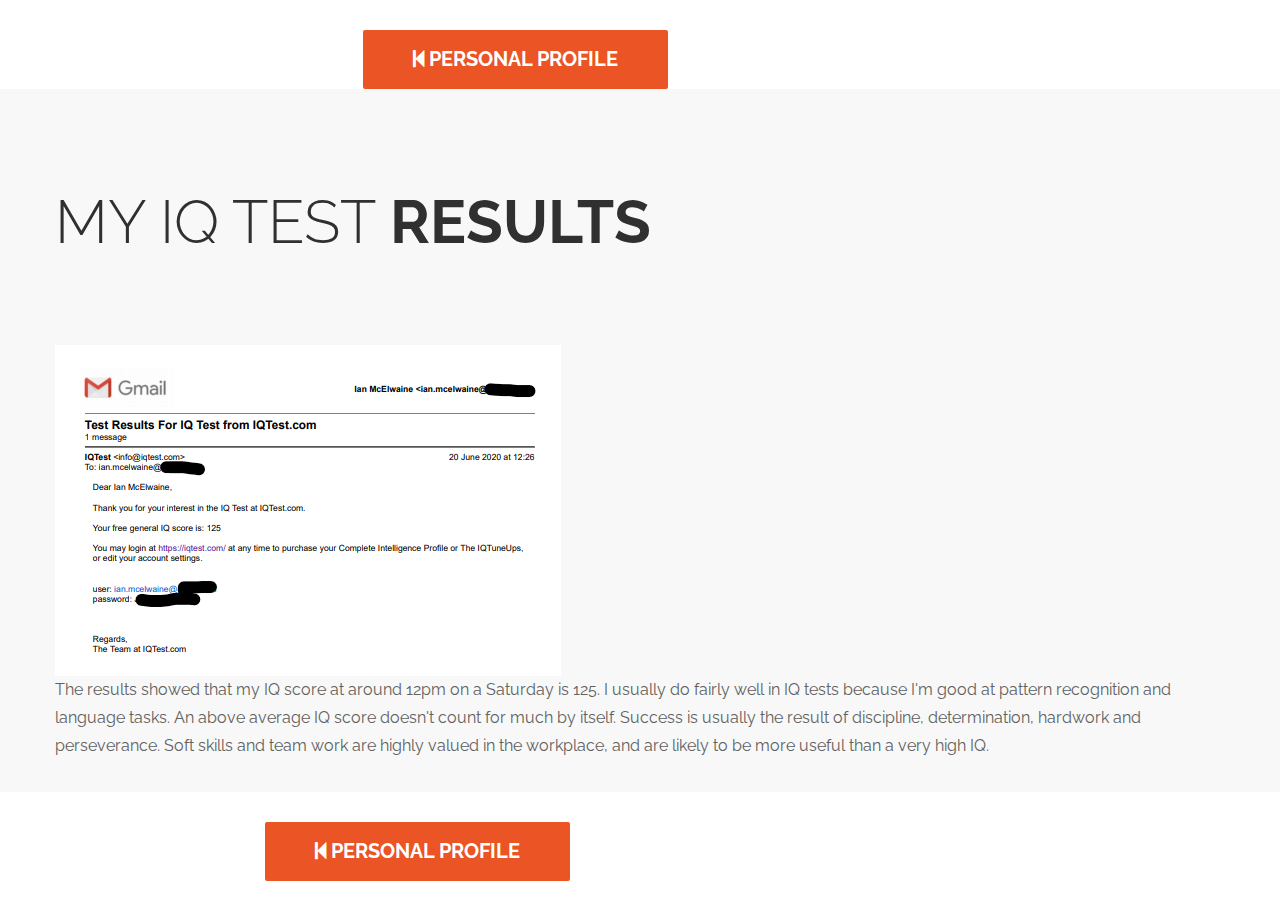
<file: iqtest.html>
<!DOCTYPE html>
<html lang="en">

<head>
    <link rel="icon" type="image/png" href="images/IM.png" sizes="16x16">
    <meta charset="utf-8">
	<meta http-equiv="X-UA-Compatible" content="IE=Edge">
	<meta name="viewport" content="width=device-width, initial-scale=1">
	<meta name="keywords" content="">
	<meta name="description" content="The personal website of Ian McElwaine">
    <meta property="og:image" content="images/about-bg.jpg">
	<!-- SITE TITLE -->
	<title>IQ Test Results</title>

	<!-- STYLESHEETS -->
	<link rel="stylesheet" href="css/bootstrap.min.css">
	<link rel="stylesheet" href="css/font-awesome.min.css">
	<link rel="stylesheet" href="css/templatemo-style.css">
	<link href='//fonts.googleapis.com/css?family=Raleway:400,300,600,700' rel='stylesheet' type='text/css'>
        

<!-- START HOME -->    
		<div class="container">
			<div class="row">
				<div class="col-md-3 col-sm-2"></div>
				<div class="col-md-8 col-sm-10">
                    <a href="index.html#profile" class="btn btn-default tm-view-more-btn"><i class="fa fa-step-backward"></i> PERSONAL PROFILE</a>
                </div>
            </div>
		</div>
    
<!-- END HOME -->        
</head>

    <body>
<!-- START IQ TEST RESULTS -->

    <section id="results" class="tm-project">
		<div class="container">
			<div class="row">
				<div class="col-md-offset-0 col-md-0 col-sm-offset-0 col-sm-0">
			     
                    <h2 class="title">My IQ Test<strong> Results</strong></h2>						
				    	<div class="title">
                        </div>
                    <p><img src="images/iqtest.png" alt="IQTestResults"> <br>
                        The results showed that my IQ score at around 12pm on a Saturday is 125. I usually do fairly well in IQ tests because I'm good at pattern recognition and language tasks. An above average IQ score doesn't count for much by itself. Success is usually the result of discipline, determination, hardwork and perseverance. Soft skills and team work are highly valued in the workplace, and are likely to be more useful than a very high IQ.</p>
                <br>
                  
                    </div> 
                </div>
        </div>
    </section>     
    </body>
    
    <div class="container">
			<div class="row">
				<div class="col-md-2 col-sm-1"></div>
				<div class="col-md-8 col-sm-10">
                 <a href="index.html#profile" class="btn btn-default tm-view-more-btn"><i class="fa fa-step-backward"></i> PERSONAL PROFILE</a>  
                </div>
            </div>
    </div>
</html>
</file>
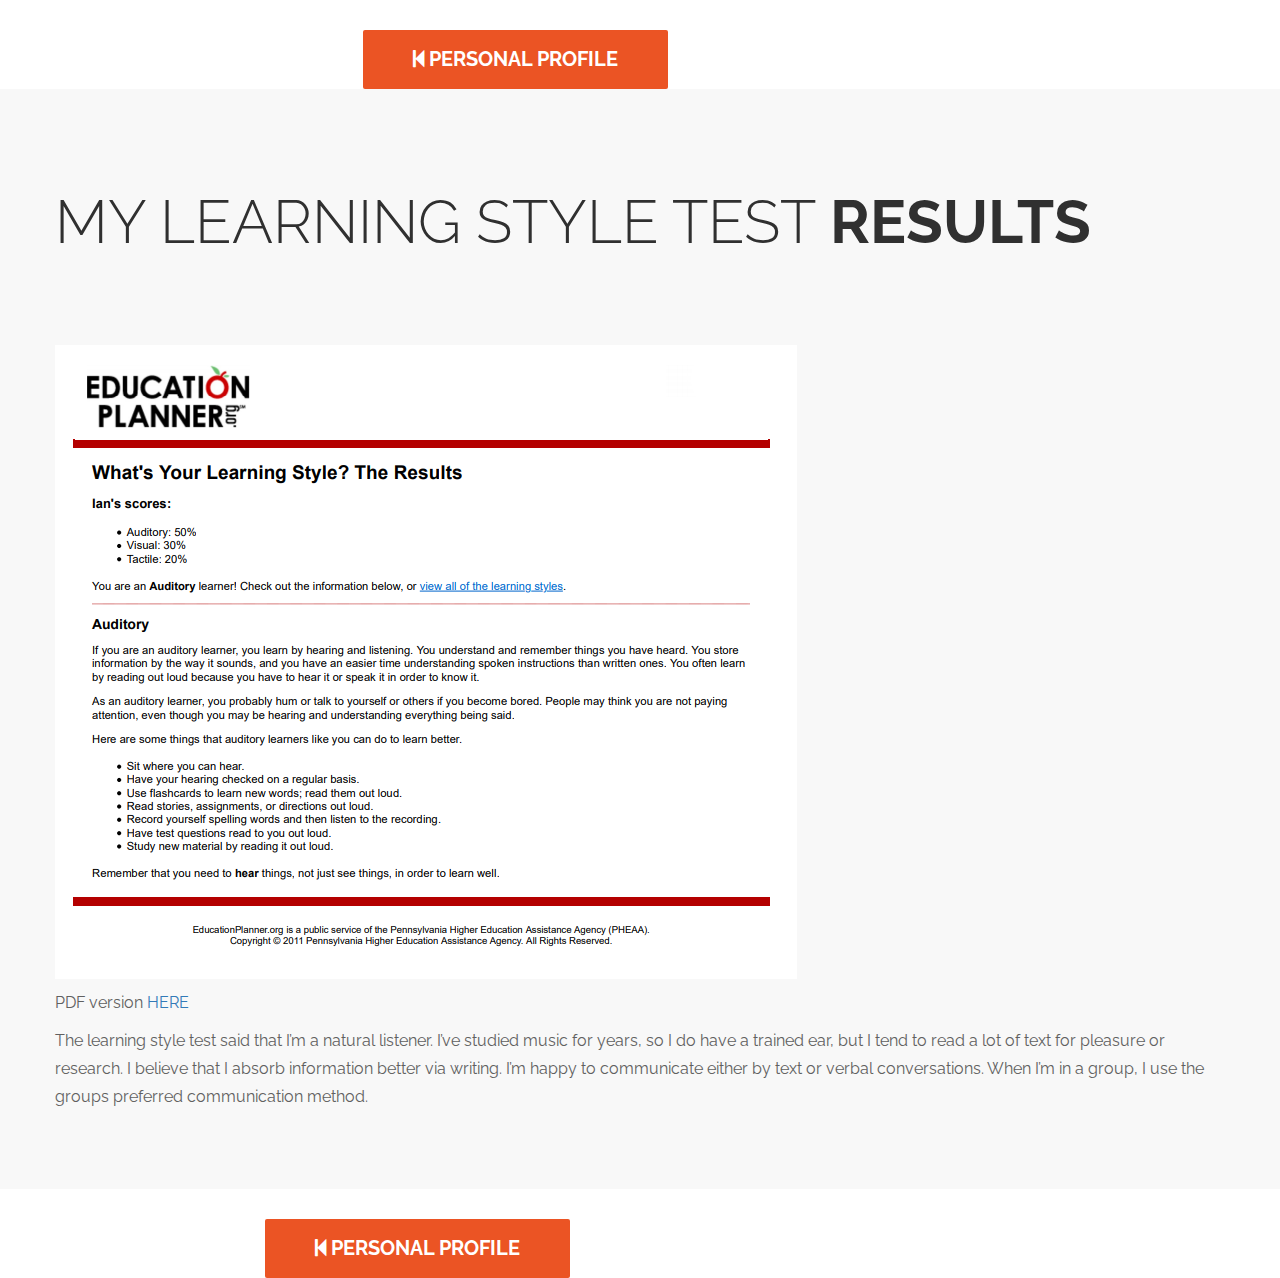
<file: learnstyle.html>
<!DOCTYPE html>
<html lang="en">

<head>
    <link rel="icon" type="image/png" href="images/IM.png" sizes="16x16">
    <meta charset="utf-8">
	<meta http-equiv="X-UA-Compatible" content="IE=Edge">
	<meta name="viewport" content="width=device-width, initial-scale=1">
	<meta name="keywords" content="">
	<meta name="description" content="The personal website of Ian McElwaine">
    <meta property="og:image" content="images/about-bg.jpg">
	<!-- SITE TITLE -->
	<title>Learning Style Test Results</title>

	<!-- STYLESHEETS -->
	<link rel="stylesheet" href="css/bootstrap.min.css">
	<link rel="stylesheet" href="css/font-awesome.min.css">
	<link rel="stylesheet" href="css/templatemo-style.css">
	<link href='//fonts.googleapis.com/css?family=Raleway:400,300,600,700' rel='stylesheet' type='text/css'>
        

<!-- START HOME -->    
		<div class="container">
			<div class="row">
				<div class="col-md-3 col-sm-2"></div>
				<div class="col-md-8 col-sm-10">
                    <a href="index.html#profile" class="btn btn-default tm-view-more-btn"><i class="fa fa-step-backward"></i> PERSONAL PROFILE</a>
                </div>
            </div>
		</div>
    
<!-- END HOME -->        
</head>

    <body>
<!-- START IQ TEST RESULTS -->

    <section id="results" class="tm-project">
		<div class="container">
			<div class="row">
				<div class="col-md-offset-0 col-md-0 col-sm-offset-0 col-sm-0">
			     
                    <h2 class="title">My Learning Style Test<strong> Results</strong></h2>						
				    	<div class="title">
                        </div>
                    <p><img src="images/learning.png" alt="LearningStyleTestResults"> <br>
                        <p>PDF version <a href="assets/LearningStyleTestResults.pdf" target="_blank">HERE</a>
                        <p>The learning style test said that I’m a natural listener. I’ve studied music for years, so I do have a trained ear, but I tend to read a lot of text for pleasure or research. I believe that I absorb information better via writing. I’m happy to communicate either by text or verbal conversations. When I’m in a group, I use the groups preferred communication method.</p>
                <br>
                    
             
                    <br><br>
                  
                    </div> 
                </div>
        </div>
    </section>     
    </body>
   
            <div class="container">
			<div class="row">
				<div class="col-md-2 col-sm-1"></div>
				<div class="col-md-8 col-sm-10">
                 <a href="index.html#profile" class="btn btn-default tm-view-more-btn"><i class="fa fa-step-backward"></i> PERSONAL PROFILE</a>  
                </div>
            </div>
             </div>
</html>
</file>
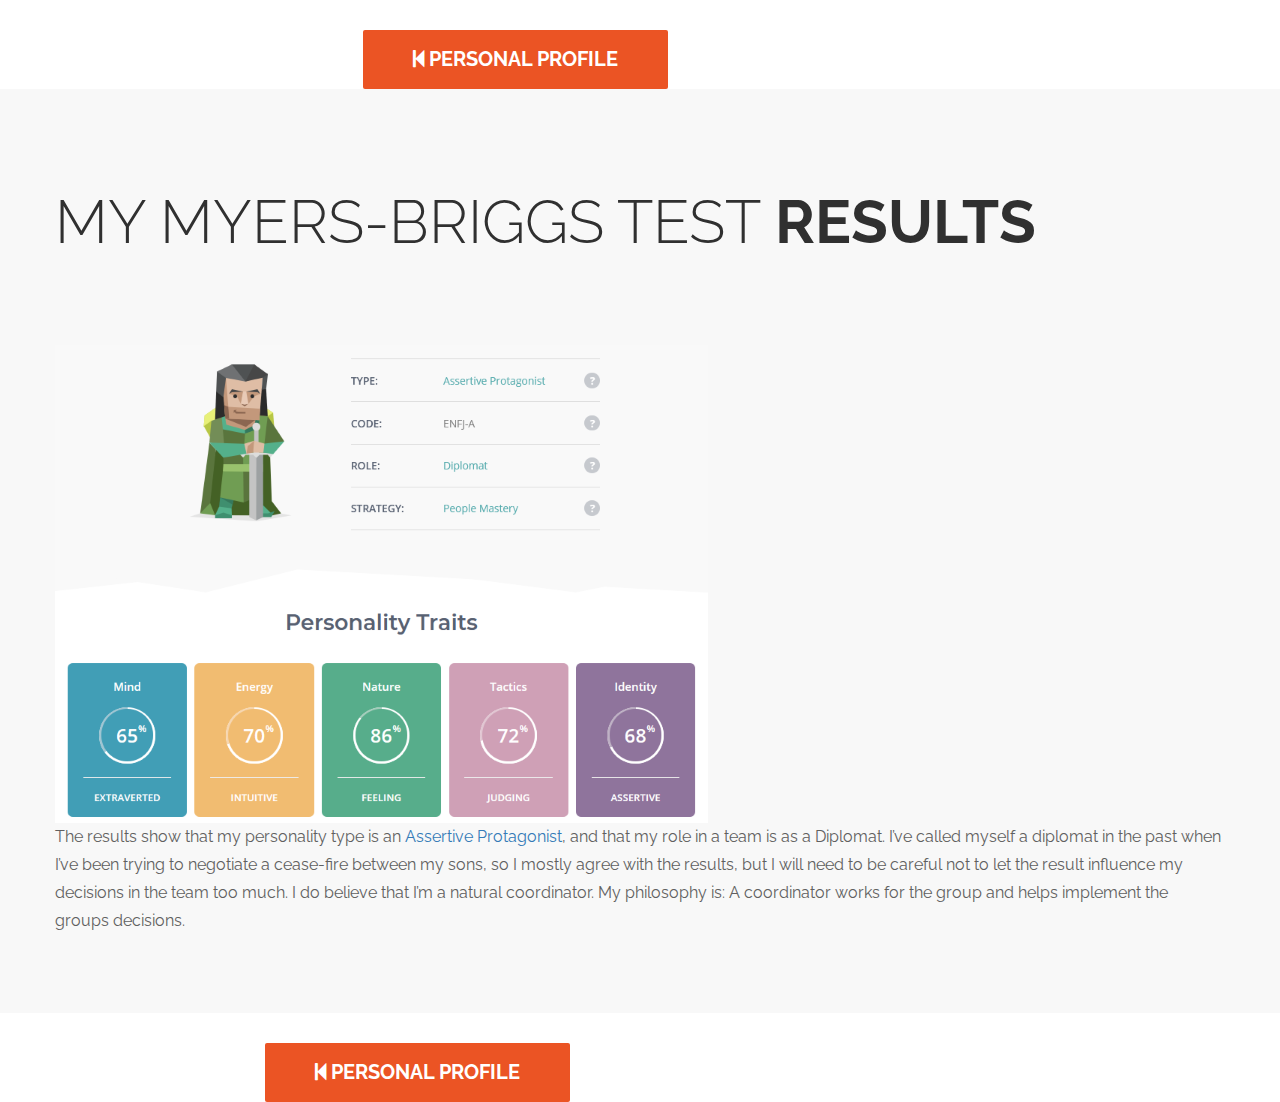
<file: myersbriggs.html>
<!DOCTYPE html>
<html lang="en">

<head>
    <link rel="icon" type="image/png" href="images/IM.png" sizes="16x16">
    <meta charset="utf-8">
	<meta http-equiv="X-UA-Compatible" content="IE=Edge">
	<meta name="viewport" content="width=device-width, initial-scale=1">
	<meta name="keywords" content="">
	<meta name="description" content="The personal website of Ian McElwaine">
    <meta property="og:image" content="images/about-bg.jpg">
	<!-- SITE TITLE -->
	<title>Myers-Briggs Test Results</title>

	<!-- STYLESHEETS -->
	<link rel="stylesheet" href="css/bootstrap.min.css">
	<link rel="stylesheet" href="css/font-awesome.min.css">
	<link rel="stylesheet" href="css/templatemo-style.css">
	<link href='//fonts.googleapis.com/css?family=Raleway:400,300,600,700' rel='stylesheet' type='text/css'>
        

<!-- START HOME -->    
		<div class="container">
			<div class="row">
				<div class="col-md-3 col-sm-2"></div>
				<div class="col-md-8 col-sm-10">
                    <a href="index.html#profile" class="btn btn-default tm-view-more-btn"><i class="fa fa-step-backward"></i> PERSONAL PROFILE</a>
                </div>
            </div>
		</div>
    
<!-- END HOME -->        
</head>

    <body>
<!-- START IQ TEST RESULTS -->

    <section id="results" class="tm-project">
		<div class="container">
			<div class="row">
				<div class="col-md-offset-0 col-md-0 col-sm-offset-0 col-sm-0">
			     
                    <h2 class="title">My Myers-Briggs test<strong> Results</strong></h2>						
				    	<div class="title">
                        </div>
                    <p><img src="images/myersbriggs.png" alt="MyersBriggsTestResults"> <br>
                        The results show that my personality type is an <a href="https://www.16personalities.com/profiles/9a50f4f4c3805" target="_blank" > Assertive Protagonist</a>, and that my role in a team is as a Diplomat. I’ve called myself a diplomat in the past when I’ve been trying to negotiate a cease-fire between my sons, so I mostly agree with the results, but I will need to be careful not to let the result influence my decisions in the team too much. I do believe that I’m a natural coordinator. My philosophy is: A coordinator works for the group and helps implement the groups decisions.</p>
                <br>
 <!-- END IQ RESULTS -->
                    
            <br><br>
                  
                    </div> 
                </div>
        </div>
    </section>     
    </body>
     
    
    <div class="container">
			<div class="row">
				<div class="col-md-2 col-sm-1"></div>
				<div class="col-md-8 col-sm-10">
                 <a href="index.html#profile" class="btn btn-default tm-view-more-btn"><i class="fa fa-step-backward"></i> PERSONAL PROFILE</a>  
                </div>
            </div>
         </div>
               
</html>
</file>
<file: css/templatemo-style.css>
/*

Ultra Profile

https://templatemo.com/tm-464-ultra-profile

*/

body {
  background: #ffffff;
  font-family: 'Raleway', sans-serif;
  font-size: 16px;
  color: #606060;
  position: relative;
}
html, body {
  width: 100%;
  overflow-x: hidden;
}
h1,h2,h3 { font-weight: 300; }
p { line-height: 28px; }
hr {
  border-color: #f2f2f2;
  width: 100px;
  margin-bottom: 40px;
}
.title {
  color: #303030;
  font-size: 60px;
  padding-bottom: 40px;
  text-transform: uppercase;
}

/* START NAVIGATION */
.sticky-navigation { opacity: 0; }
.navbar-default {
  background: #fff;
  border: none;
  -webkit-box-shadow: 0 2px 8px 0 rgba(50, 50, 50, 0.08);
          box-shadow: 0 2px 8px 0 rgba(50, 50, 50, 0.08);
  margin: 0;
  padding: 0;
}
.navbar-default .navbar-brand {
  color: #212227;
  font-weight: bold;
  font-size: 30px;
  line-height: 45px;
  padding: 10px 0 0 12px;
}
.navbar-default .navbar-nav li a {
  color: #202020;
  font-size: 13px;
  font-weight: bold;
  line-height: 45px;
  letter-spacing: 1px;
}
.navbar-default .navbar-nav li a:hover { color: #eb5424; }
.navbar-default .navbar-nav > li > a:hover,
.navbar-default .navbar-nav > li > a:focus {
  color: #eb5424;
  background-color: transparent;
}
.navbar-default .navbar-nav > .active > a,
.navbar-default .navbar-nav > .active > a:hover,
.navbar-default .navbar-nav > .active > a:focus {
  color: #eb5424;
  background-color: transparent;
}
.navbar-default .navbar-toggle {
  border: none;
  padding-top: 10px;
}
.navbar-default .navbar-toggle .icon-bar {
  background: #eb5424;
  border-color: transparent;
}
.navbar-default .navbar-toggle:hover,
.navbar-default .navbar-toggle:focus { background-color: transparent }
/* END NAVIGATION */

/* START HOME */
.templatemo-home {
  background: url('../images/home-bg.jpg');
  background-size: cover;
  background-attachment: fixed;
  background-position: center center;
  color: #5f5f5f;
  display: -webkit-box;
  display: -webkit-flex;
  display: -ms-flexbox;
  display: flex;
  -webkit-box-align: center;
  -webkit-align-items: center;
      -ms-flex-align: center;
          align-items: center;
  text-align: center;  
  height: 100vh;
}
.tm-home-title,
 .tm-home-subtitle {
  text-transform: uppercase;
 }
.tm-home-title { font-size: 60px; }
.tm-home-subtitle {
  color: #eb5424;
  font-weight: bold;
  padding-bottom: 40px;
  letter-spacing: 2px;
}
.tm-view-more-btn {
  background: #eb5424;
  color: #ffffff;
  border: none;
  border-radius: 2px;
  font-size: 20px;
  font-weight: 700;
  margin-top: 30px;
  padding: 15px 50px;
  -webkit-transition: all 0.6s ease-in;
          transition: all 0.6s ease-in;
}
.tm-view-more-btn:hover {
  background: #ffffff;
  color: #eb5424;
}
/* END HOME */

/* START PROFILE */
.tm-padding-top-bottom-100 {
  padding-top: 100px;
  padding-bottom: 100px;
}
.tm-profile-h3 {
  color: #eb5424;
  font-size: 20px;
  font-weight: bold;
  letter-spacing: 1px;
  padding-bottom: 10px;
}
.profile-wrapper {
  border: 1px solid #666;
  border-radius: 2px;
  text-align: center;
  padding: 80px 40px 80px 40px;
  -webkit-transition: all 0.6s ease-in;
          transition: all 0.6s ease-in;
}
.profile-wrapper:hover { border-color: #eb5424; }
.profile-wrapper .fa {
  color: #888888;
  font-size: 60px;
  padding-bottom: 40px;
}
/* END PROFILE */

/* START JOB */
.tm-job {
  background: url('../images/about-bg1.jpg');
  background-size: cover;
  background-attachment: fixed;
  background-position: center center;
  padding-top: 60px;
  padding-bottom: 100px;
}
/* END JOB */

/* START RMIT */

.tm-rmit {
  background: url('../images/about-bg3.png');
  background-size: cover;
  background-attachment: fixed;
  background-position: center center;
  padding-top: 60px;
  padding-bottom: 100px;
}
/* END RMIT */

/* START PROJECT */

.tm-project {
  background: #f8f8f8;
  padding-top: 80px;
}
/* END PROJECT */

/* START REFERENCES */

.tm-references {
 background: url('../images/home-bg.jpg');
  background-size: cover;
  background-attachment: fixed;
  background-position: center center;
  padding-top: 60px;
  padding-bottom: 100px;
}
/* END REFERENCES */

/* START PORTFOLIO */
.tm-portfolio {
  background: #f8f8f8;
  padding-top: 80px;
}
.tm-portfolio .container {
  width: 100%;
  padding: 0;
  margin: 0;
}
.tm-portfolio .col-md-3,
 .tm-portfolio .col-sm-3 {
  padding: 0;
  margin: 0;
}
.tm-portfolio-title {
  text-align: center;
  text-transform: uppercase;
}
.portfolio-item-title {
  font-weight: bold;
  margin-top: 10px;
  text-transform: uppercase;
}
.portfolio-thumb {
  overflow: hidden;
  margin: 0;
  position: relative;
}
.portfolio-overlay {
  display: -webkit-box;
  display: -webkit-flex;
  display: -ms-flexbox;
  display: flex;
  -webkit-box-orient: vertical;
  -webkit-box-direction: normal;
  -webkit-flex-direction: column;
      -ms-flex-direction: column;
          flex-direction: column;
  -webkit-box-pack: center;
  -webkit-justify-content: center;
      -ms-flex-pack: center;
          justify-content: center;
  background: #eb5424;
  color: #ffffff;
  top: 0;
  right: 0;
  left: 0;
  bottom: 0;
  width: 100%;
  height: 100%;  
  padding: 0 40px;
  text-align: center;
  position: absolute;
  opacity: 0;
  transition: all 0.4s ease-in-out;
  -webkit-transition: all 0.4s ease-in-out;
  -moz-transition: all 0.4s ease-in-out;
  -ms-transition: all 0.4s ease-in-out;
}
.portfolio-thumb:hover .portfolio-overlay {
  opacity: 0.8;  
  -webkit-transform: scale(1.0);
  -ms-transform: scale(1.0);
  transform: scale(1.0);
}
.portfolio-overlay .fa {
  border: 1px solid #666;
  border-radius: 0;
  color: #666;
  width: 40px;
  height: 40px;
  line-height: 40px;
  text-align: center;
  text-decoration: none;
  margin-right: 6px;
  margin-bottom: 10px;
}

/* FILTER CSS */
.filter-wrapper {
  width: 100%;
  margin: 0 0 24px 0;
  overflow: hidden;
  text-align: center;
}
.filter-wrapper li {
  display: inline-block;
  margin: 4px;
}
.filter-wrapper li a {
  color: #999999;
  padding: 8px 17px;
  display: block;
  text-decoration: none;
  transition: all 0.4s ease-in-out;
  -webkit-transition: all 0.4s ease-in-out;
  -moz-transition: all 0.4s ease-in-out;
  -ms-transition: all 0.4s ease-in-out;
}
.filter-wrapper li a:focus,
 .filter-wrapper li a:hover,
 .filter-wrapper li a.selected {
  background: #eb5424;
  border-color: transparent;
  color: #ffffff;
}

/* ISOTOPE BOX CSS */
.iso-box-section { width: 100%; }
.iso-box-wrapper {
  width: 100%;
  padding: 0;
  clear: both;
  position: relative;
}
.iso-box {
  position: relative;
  min-height: 50px;
  float: left;
  overflow: hidden;
  margin-bottom: 20px;
}
.iso-box > a {
  display: block;
  width: 100%;
  height: 100%;
  overflow: hidden;
}
.iso-box > a {
  display: block;
  width: 100%;
  height: 100%;
  overflow: hidden;
}
.fluid-img {
  width: 100%;
  display: block;
  height: auto;
}
/* END PORTFOLIO */

/* START RESUME */
.tm-red-text { color: #eb5424; }
.tm-info-label {
  font-weight: bold;
  display: inline-block;
  width: 90px;
}
.tm-progress {
  background: #fff;
  border-radius: 2px;
  height: 4px;
}
.progress-bar-danger { background: #eb5424; }
.tm-progress-label {
  font-size: 12px;
  font-weight: bold;
  padding-top: 10px;
  text-transform: uppercase;
}
.progress-percent-small {
  display: block;
  float: right;
  padding-right: 80px;
}
/* END RESUME */

/* START ABOUT */
.tm-about {
  background: url('../images/about-bg.jpg');
  background-size: cover;
  background-attachment: fixed;
  background-position: center center;
  padding-top: 60px;
  padding-bottom: 100px;
}
/* END ABOUT */

/* START SOCIAL */
.tm-social {
  text-transform: uppercase;
}
.tm-social .container {
  width: 100%;
  padding: 0;
  margin: 0;
}
.tm-social .col-md-4 {
  padding: 0;
  margin: 0;
}
.facebook:hover,
.twitter:hover,
.pinterest:hover {
  background: #202020;
}
.facebook { background: #3b5998 ; }
.twitter { background: #24292e ; }
.pinterest { background: #3f729b ; }
.media {
  padding: 80px 40px 80px 40px;
  -webkit-transition: all 0.6s ease-in;
          transition: all 0.6s ease-in;
}
.tm-social a {
  color: #ffffff;
  display: inline-block;
  text-decoration: none;
}
.tm-social .media .fa {
  background: #ffffff;
  border-radius: 2px;
  color: #707070;
  font-size: 30px;
  width: 60px;
  height: 60px;
  line-height: 60px;
  text-align: center;
  margin-right: 20px;
}
.tm-social-title {
  font-family: 'Raleway', sans-serif;
  font-weight: bold;
}
/* END SOCIAL */

/* START CONTACT */
.tm-contact {
  text-align: center;
  padding-top: 80px;
  padding-bottom: 40px;
}
.form-control {
  background: transparent;
  border: 1px solid #666;
  border-radius: 2px;
  -webkit-box-shadow: none;
          box-shadow: none;
  margin-bottom: 10px;
  -webkit-transition: all 0.6s ease-in;
          transition: all 0.6s ease-in;
}
.form-control:focus,
 .form-control:hover {
  background: #202020;
  color: #ffffff;
}
input { height: 50px; }
.tm-contact p { padding-top: 40px; }
/* END CONTACT */

@media screen and (max-device-width: 1024px){
  .templatemo-home {
    background-attachment: scroll;
  }
}

/* START MEDIA 980 */
@media screen and (max-width:980px){
  .portfolio-overlay  { padding-top: 10px; }
}
/* END MEDIA 980 */

@media screen and (max-width: 767px) {
  .tm-home-title { font-size: 40px; }
}

/* START MEDIA 360 */
@media screen and (max-width:360px){
  .navbar-default .navbar-brand {  padding-top: 2px; }
}
/* END MEDIA 360 */
</file>
